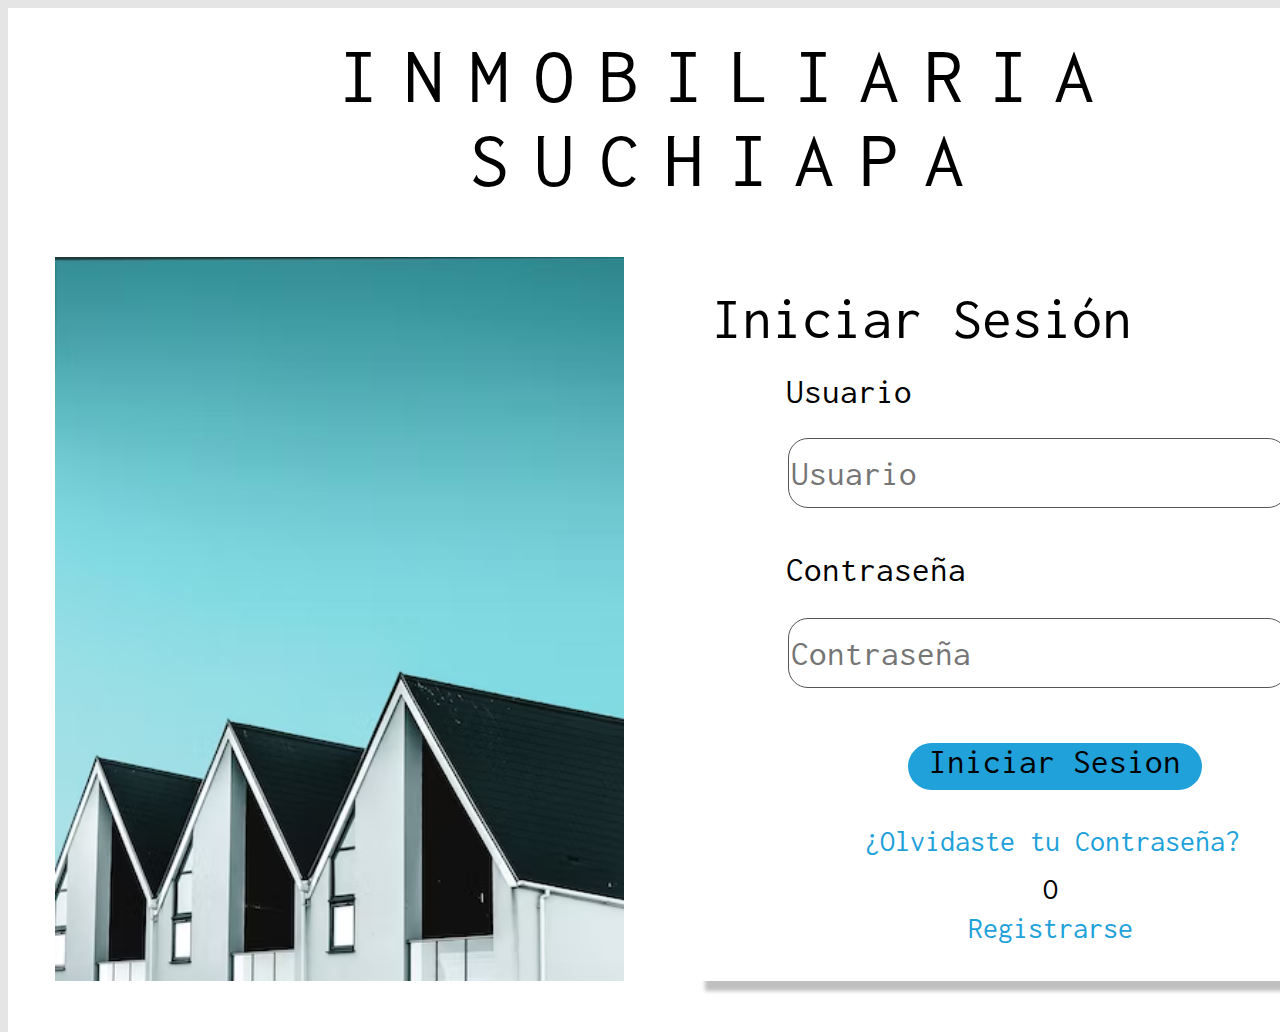
<file: index.html>
<html lang="en">
  <head>
    <meta charset="utf-8" />
    <link rel="shortcut icon" type="image/x-icon" href="/src/img/favicon.svg">
    <title>LOGIN</title>
    <meta name="description" content="Figma htmlGenerator" />
    <meta name="author" content="htmlGenerator" />
    <link
      href="https://fonts.googleapis.com/css?family=Inconsolata&display=swap"
      rel="stylesheet"/>

    <link rel="stylesheet" href="./src/css/stylesIndex.css" />
  </head>
  <body>
    <div class="e1_2">
      <span class="e1_5">INMOBILIARIA  SUCHIAPA</span>
      <div class="e1_7"></div>
      <div class="e1_8"></div>
      <span class="e1_10">Iniciar Sesión</span>
      <span class="e1_11">Usuario</span>
      <span class="e1_17">Contraseña</span>
      <div class="e1_14"></div>
      <div class="e1_21"></div>
      <input type="user" placeholder="Usuario" id="user1" name="user1" value="" class="e1_16">
      <input type="password" placeholder="Contraseña" id="passwd1" name="passwd1" value="" class="e1_19">
      <div class="e1_22"></div>
      <span class="e1_24"><a href="./src/vistas/home.html">Iniciar Sesion </a></span>   
      <span class="e1_25"><a href="./src/vistas/recuperaContra.html">¿Olvidaste tu Contraseña?</a></span> 
      <span class="e1_26"><a href="./src/vistas/registrarse.html">Registrarse</a></span><span class="e1_27">O</span>
        <!--
             <button id="boton" onclick="login()" >Inciar Sesion</button> 
             no me funciono el js y lo deje icompleto despues de varios intentos
        -->
    </div>
  </body>
  <script src="/src/js/login.js"> 
    
   </script>
</html>
</file>
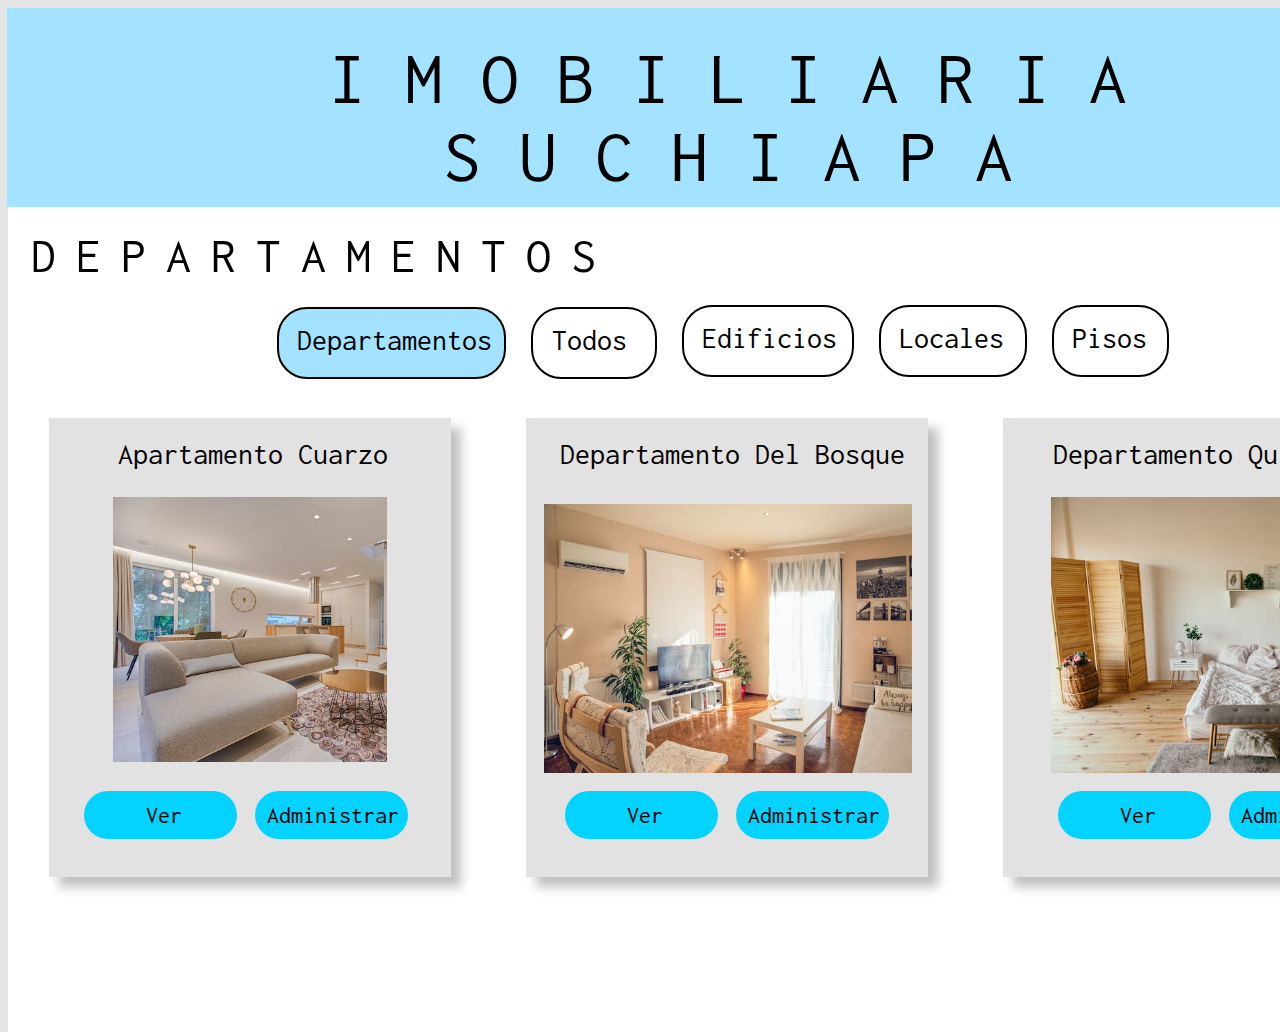
<file: src/vistas/departamento.html>
<html lang="en">
  <head>
    <meta charset="utf-8" />

    <title>Departamentos</title>
    <meta name="description" content="Figma htmlGenerator" />
    <link rel="shortcut icon" type="image/x-icon" href="/src/img/favicon.svg">
    <meta name="author" content="htmlGenerator" />
    <link
      href="https://fonts.googleapis.com/css?family=Inconsolata&display=swap"
      rel="stylesheet"
    />

    <link rel="stylesheet" href="/src/css/depa.css  " />
  </head>

  <body>
    <div class="e6_80">
      <div class="e6_81"></div>
      <span class="e6_82"> I M O B I L I A R I A S U C H I A P A</span
      ><span class="e6_83">DEPARTAMENTOS</span>
      <div class="e6_84"></div>
      <a href="/src/vistas/edificos.html" class="e6_85">Edificios</a>
      <div class="e6_86"></div>
      <span class="e6_87">Departamentos</span>
      <div class="e6_88"></div>
      <a href="/src/vistas/locales.html" class="e6_89">Locales</a>
      <div class="e6_90"></div>
      <a href="/src/vistas/pisos.html" class="e6_91">Pisos</a>
      <div class="e6_92"></div>
      <a href="/src/vistas/home.html" class="e6_93">Todos</a>
      <div class="e6_94"></div>
      <div class="e6_95"></div>
      <div class="e6_96"></div>
      <span class="e6_97">Apartamento Cuarzo</span
      ><span class="e6_98">Departamento Quintero</span
      ><span class="e6_99">Departamento Del Bosque</span>
      <div class="e6_100"></div>
      <div class="e6_101"></div>
      <span class="e6_102">Administrar</span><span class="e6_103">Ver</span>
      <div class="e6_104"></div>
      <div class="e6_105"></div>
      <span class="e6_106">Administrar</span><span class="e6_107">Ver</span>
      <div class="e6_108"></div>
      <div class="e6_109"></div>
      <span class="e6_110">Administrar</span><span class="e6_111">Ver</span>
      <div class="e6_116"></div>
      <div class="e6_118"></div>
      <div class="e6_122"></div>
    </div>
  </body>
</html>
</file>
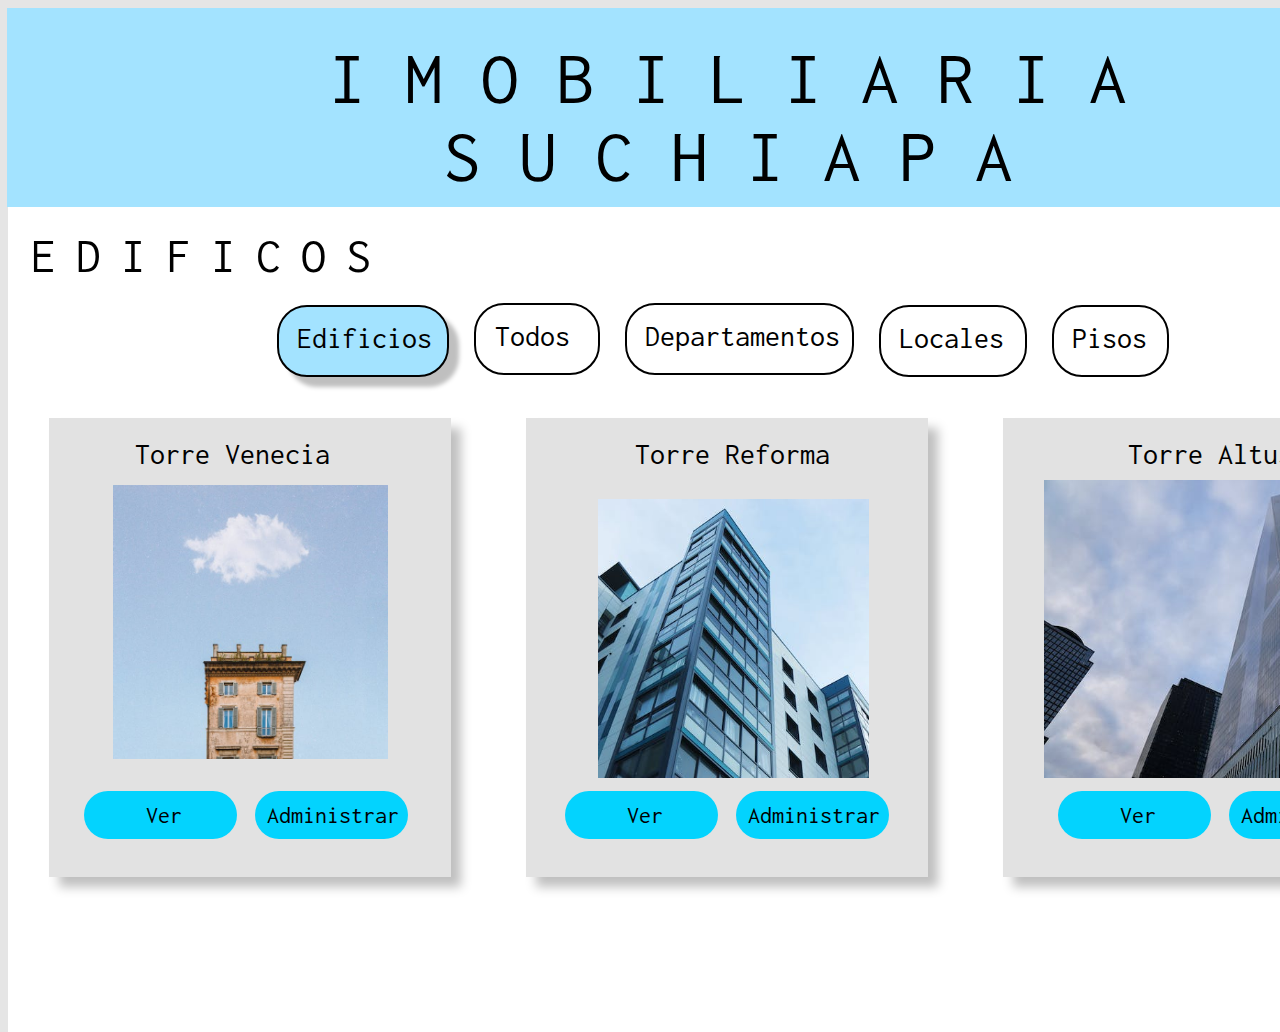
<file: src/vistas/edificos.html>
<html lang="en">
  <head>
    <meta charset="utf-8" />

    <title>Edificos</title>
    <meta name="description" content="Figma htmlGenerator" />
    <link rel="shortcut icon" type="image/x-icon" href="/src/img/favicon.svg">
    <meta name="author" content="htmlGenerator" />
    <link
      href="https://fonts.googleapis.com/css?family=Inconsolata&display=swap"
      rel="stylesheet"
    />

    <link rel="stylesheet" href="/src/css/edificios.css" />

   
  </head>

  <body>
    <div class="e6_38">
      <div class="e6_39"></div>
      <span class="e6_40"> I M O B I L I A R I A S U C H I A P A</span
      ><span class="e6_42">EDIFICOS</span>
      <div class="e6_43"></div>
      <span class="e6_44">Edificios</span>
      <div class="e6_45"></div>
      <a href="/src/vistas/departamento.html" class="e6_46">Departamentos</a>
      <div class="e6_47"></div>
      <a href="/src/vistas/locales.html" class="e6_48">Locales</a>
      <div class="e6_49"></div>
      <a href="/src/vistas/pisos.html" class="e6_50">Pisos</a>
      <div class="e6_51"></div>
      <a href="/src/vistas/home.html" class="e6_52">Todos</a>
      <div class="e6_53"></div>
      <div class="e6_54"></div>
      <div class="e6_55"></div>
      <span class="e6_57">Torre Venecia</span
      ><span class="e6_58">Torre Altus</span
      ><span class="e6_59">Torre Reforma</span>
      <div class="e6_60"></div>
      <div class="e6_61"></div>
      <span class="e6_62">Administrar</span><span class="e6_63">Ver</span>
      <div class="e6_64"></div>
      <div class="e6_65"></div>
      <span class="e6_66">Administrar</span><span class="e6_67">Ver</span>
      <div class="e6_68"></div>
      <div class="e6_69"></div>
      <span class="e6_70">Administrar</span><span class="e6_71">Ver</span>
      <div class="e6_75"></div>
      <div class="e6_77"></div>
      <div class="e6_79"></div>
    </div>
  </body>
</html>
</file>
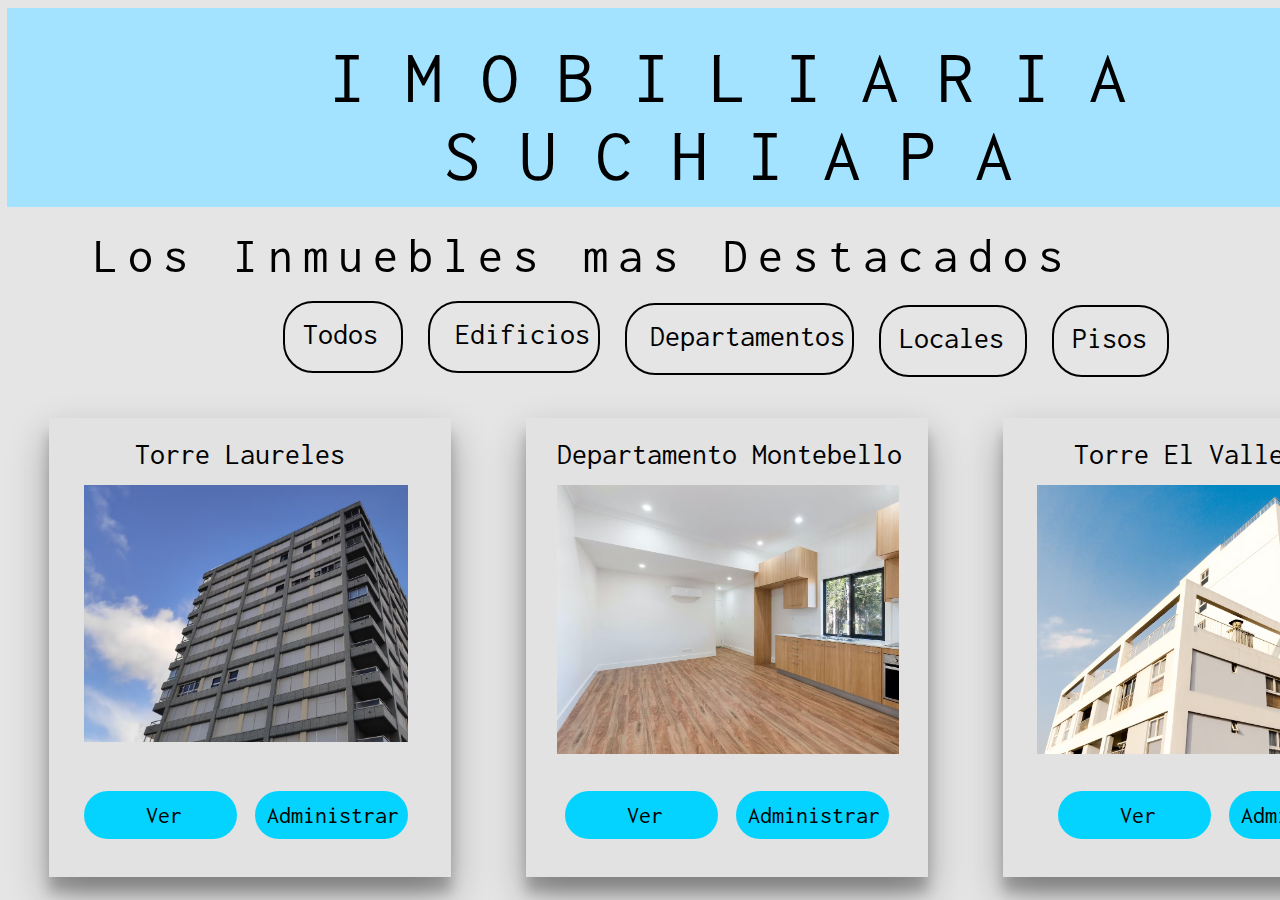
<file: src/vistas/home.html>
<html lang="en">
  <head>
    <meta charset="utf-8" />

    <title>Home</title>
    <meta name="description" content="Figma htmlGenerator" />
    <meta name="author" content="htmlGenerator" />
    <link rel="shortcut icon" type="image/x-icon" href="/src/img/favicon.svg">
    <link
      href="https://fonts.googleapis.com/css?family=Inconsolata&display=swap"
      rel="stylesheet"
    />

    <link rel="stylesheet" href="/src/css/styles.css" />
  </head>

  <body>
    <div class="e2_20">
      <div class="e14_23"></div>
      <span class="e11_20"> I M O B I L I A R I A S U C H I A P A</span>
      <div class="e15_26"><a href="/index.html">Cerrar Sesion</a></div>
      <span class="e15_28">Los Inmuebles mas Destacados</span>
      <div class="e15_30"></div>
      <a href="/src/vistas/edificos.html" class="e15_31">Edificios</a>
      <div class="e16_45"></div>
      <a href="/src/vistas/departamento.html" class="e16_46">Departamentos</a>
      <div class="e15_36"></div>
      <a href="/src/vistas/locales.html" class="e15_37">Locales</a>
      <div class="e15_38"></div>
      <a href="/src/vistas/pisos.html" class="e15_39">Pisos</a>
      <div class="e15_34"></div>
      <span class="e15_35">Todos</span>
      <div class="e16_40"></div>
      <div class="e16_43"></div>
      <div class="e16_44"></div>
      <div class="e17_48"></div>
      <span class="e17_49">Torre Laureles</span
      ><span class="e17_71">Torre El Valle #6</span
      ><span class="e17_68">Departamento Montebello</span>
      <div class="e17_52"></div>
      <div class="e17_53"></div>
      <span class="e17_54">Administrar</span><span class="e17_55">Ver</span>
      <div class="e17_56"></div>
      <div class="e17_57"></div>
      <span class="e17_58">Administrar</span><span class="e17_59">Ver</span>
      <div class="e17_60"></div>
      <div class="e17_61"></div>
      <span class="e17_62">Administrar</span><span class="e17_63">Ver</span>
      <div class="e17_67"></div>
      <div class="e17_70"></div>
    </div>
  </body>
</html>
</file>
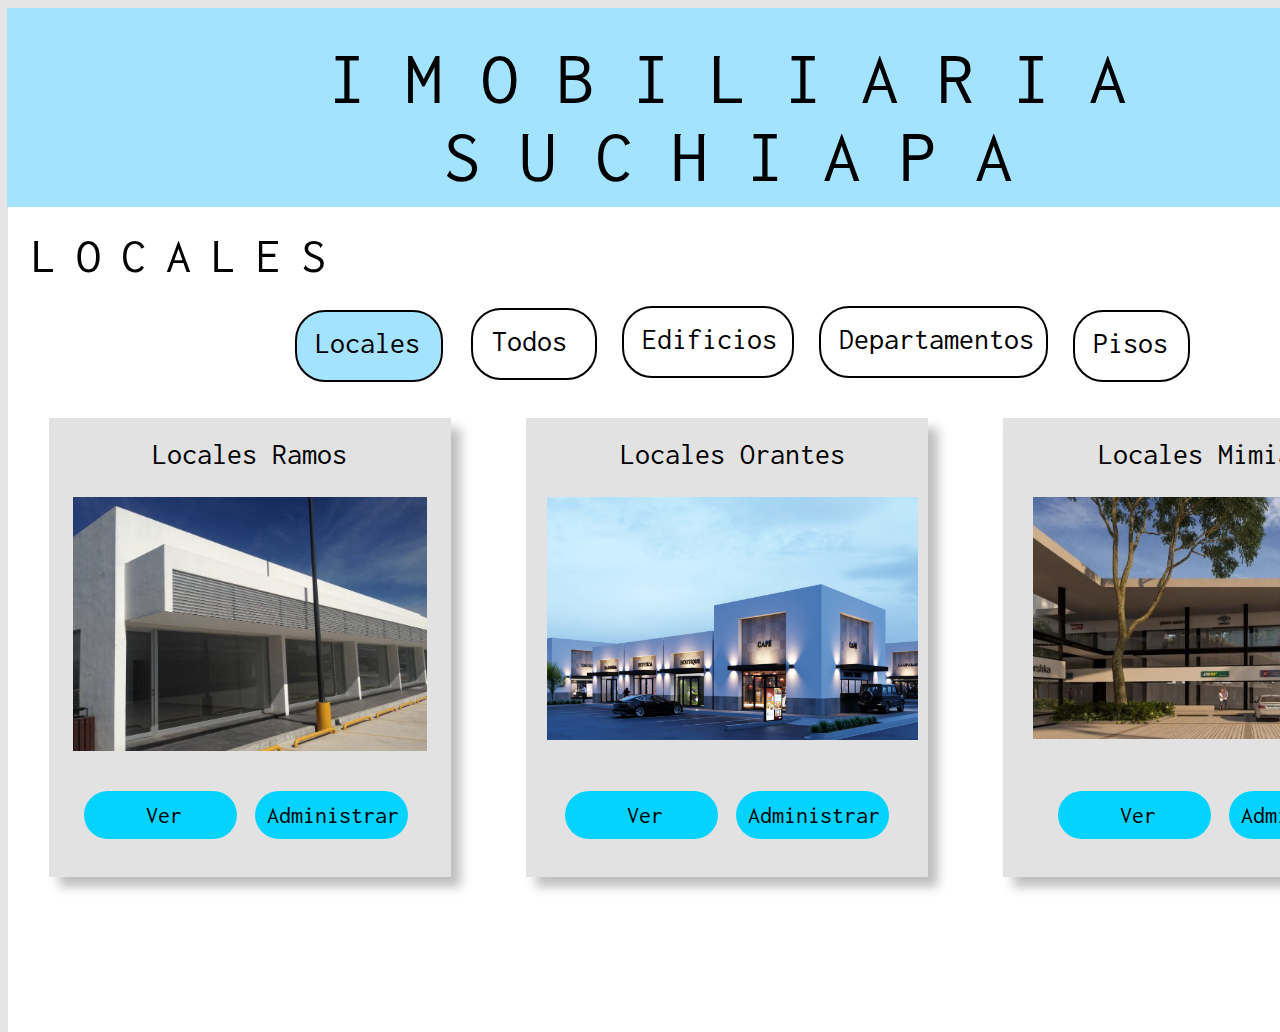
<file: src/vistas/locales.html>
<html lang="en">
  <head>
    <meta charset="utf-8" />

    <title>Locales</title>
    <link rel="shortcut icon" type="image/x-icon" href="/src/img/favicon.svg">
    <meta name="description" content="Figma htmlGenerator" />
    <meta name="author" content="htmlGenerator" />
    <link
      href="https://fonts.googleapis.com/css?family=Inconsolata&display=swap"
      rel="stylesheet"
    />

    <link rel="stylesheet" href="/src/css/local.css " />
  </head>

  <body>
    <div class="e6_123">
      <div class="e6_124"></div>
      <span class="e6_125"> I M O B I L I A R I A S U C H I A P A</span
      ><span class="e6_126">LOCALES</span>
      <div class="e6_127"></div>
      <a href="/src/vistas/edificos.html" class="e6_128">Edificios</a>
      <div class="e6_129"></div>
      <a href="/src/vistas/departamento.html" class="e6_130">Departamentos</a>
      <div class="e6_131"></div>
      <span class="e6_132">Locales</span>
      <div class="e6_133"></div>
      <a href="/src/vistas/pisos.html" class="e6_134">Pisos</a>
      <div class="e6_135"></div>
      <a href="/src/vistas/home.html" class="e6_136">Todos</a>
      <div class="e6_137"></div>
      <div class="e6_138"></div>
      <div class="e6_139"></div>
      <span class="e6_140">Locales Ramos</span
      ><span class="e6_141">Locales Mimiaga</span
      ><span class="e6_142">Locales Orantes</span>
      <div class="e6_143"></div>
      <div class="e6_144"></div>
      <span class="e6_145">Administrar</span><span class="e6_146">Ver</span>
      <div class="e6_147"></div>
      <div class="e6_148"></div>
      <span class="e6_149">Administrar</span><span class="e6_150">Ver</span>
      <div class="e6_151"></div>
      <div class="e6_152"></div>
      <span class="e6_153">Administrar</span><span class="e6_154">Ver</span>
      <div class="e6_159"></div>
      <div class="e6_161"></div>
      <div class="e6_163"></div>
    </div>
  </body>
</html>
</file>
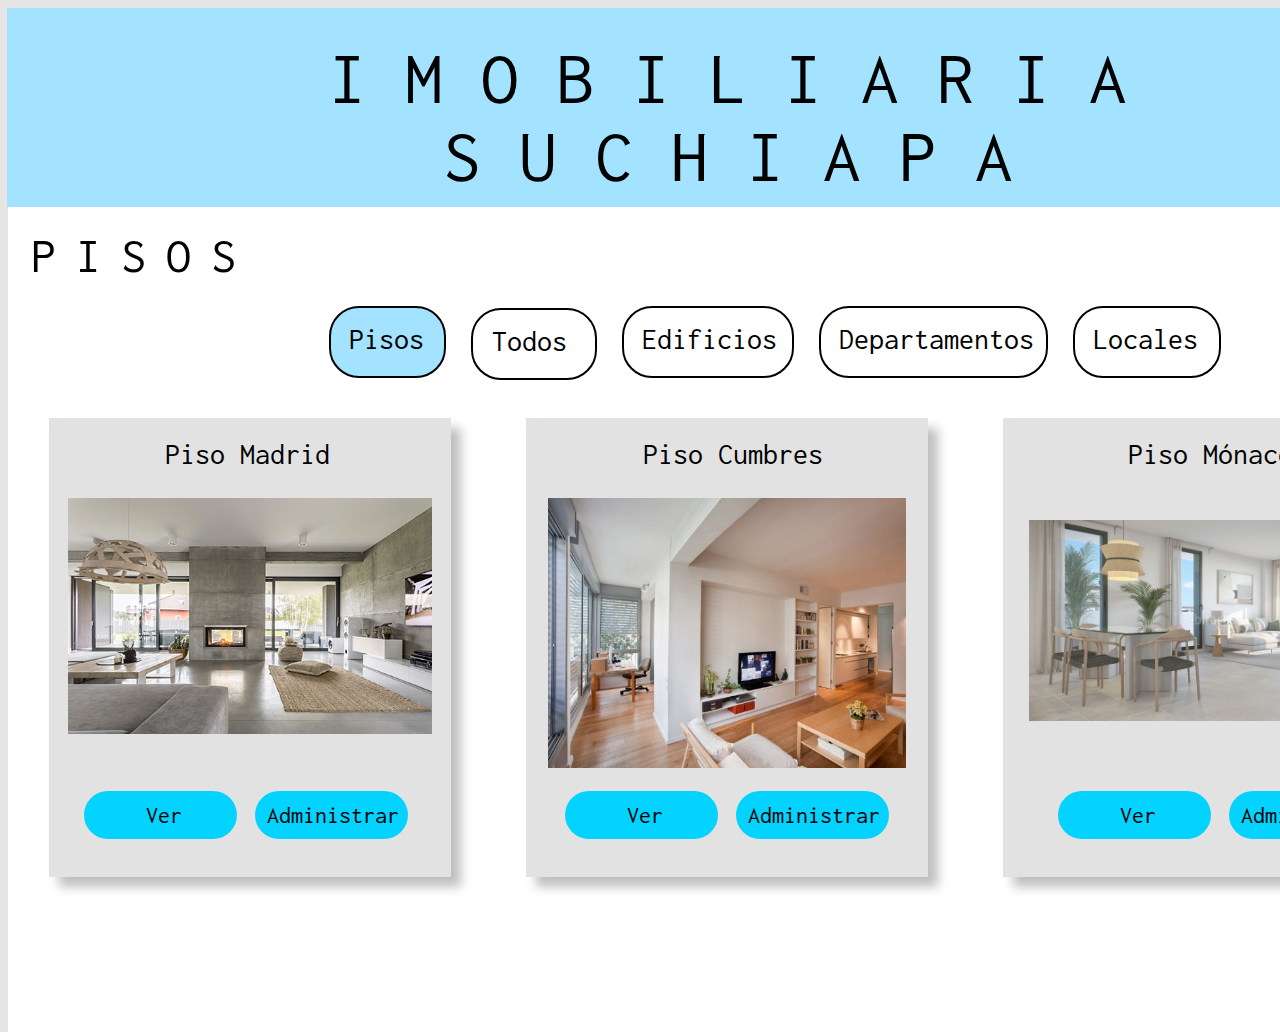
<file: src/vistas/pisos.html>
<html lang="en">
  <head>
    <meta charset="utf-8" />

    <title>Pisos</title>
    <link rel="shortcut icon" type="image/x-icon" href="/src/img/favicon.svg">
    <meta name="description" content="Figma htmlGenerator" />
    <meta name="author" content="htmlGenerator" />
    <link
      href="https://fonts.googleapis.com/css?family=Inconsolata&display=swap"
      rel="stylesheet"
    />

    <link rel="stylesheet" href="/src/css/pisos.css" />
  </head>

  <body>
    <div class="e6_164">
      <div class="e6_165"></div>
      <span class="e6_166"> I M O B I L I A R I A S U C H I A P A</span
      ><span class="e6_167">PISOS</span>
      <div class="e6_168"></div>
      <a href="/src/vistas/edificos.html" class="e6_169">Edificios</a>
      <div class="e6_170"></div>
      <a href="/src/vistas/departamento.html" class="e6_171">Departamentos</a>
      <div class="e6_172"></div>
      <a href="/src/vistas/locales.html" class="e6_173">Locales</a>
      <div class="e6_174"></div>
      <span class="e6_175">Pisos</span>
      <div class="e6_176"></div>
      <a href="/src/vistas/home.html" class="e6_177">Todos</a>
      <div class="e6_178"></div>
      <div class="e6_179"></div>
      <div class="e6_180"></div>
      <span class="e6_181">Piso Madrid</span
      ><span class="e6_182">Piso Mónaco</span
      ><span class="e6_183">Piso Cumbres  </span>
      <div class="e6_184"></div>
      <div class="e6_185"></div>
      <span class="e6_186">Administrar</span><span class="e6_187">Ver</span>
      <div class="e6_188"></div>
      <div class="e6_189"></div>
      <span class="e6_190">Administrar</span><span class="e6_191">Ver</span>
      <div class="e6_192"></div>
      <div class="e6_193"></div>
      <span class="e6_194">Administrar</span><span class="e6_195">Ver</span>
      <div class="e6_200"></div>
      <div class="e6_202"></div>
      <div class="e6_204"></div>
    </div>
  </body>
</html>
</file>
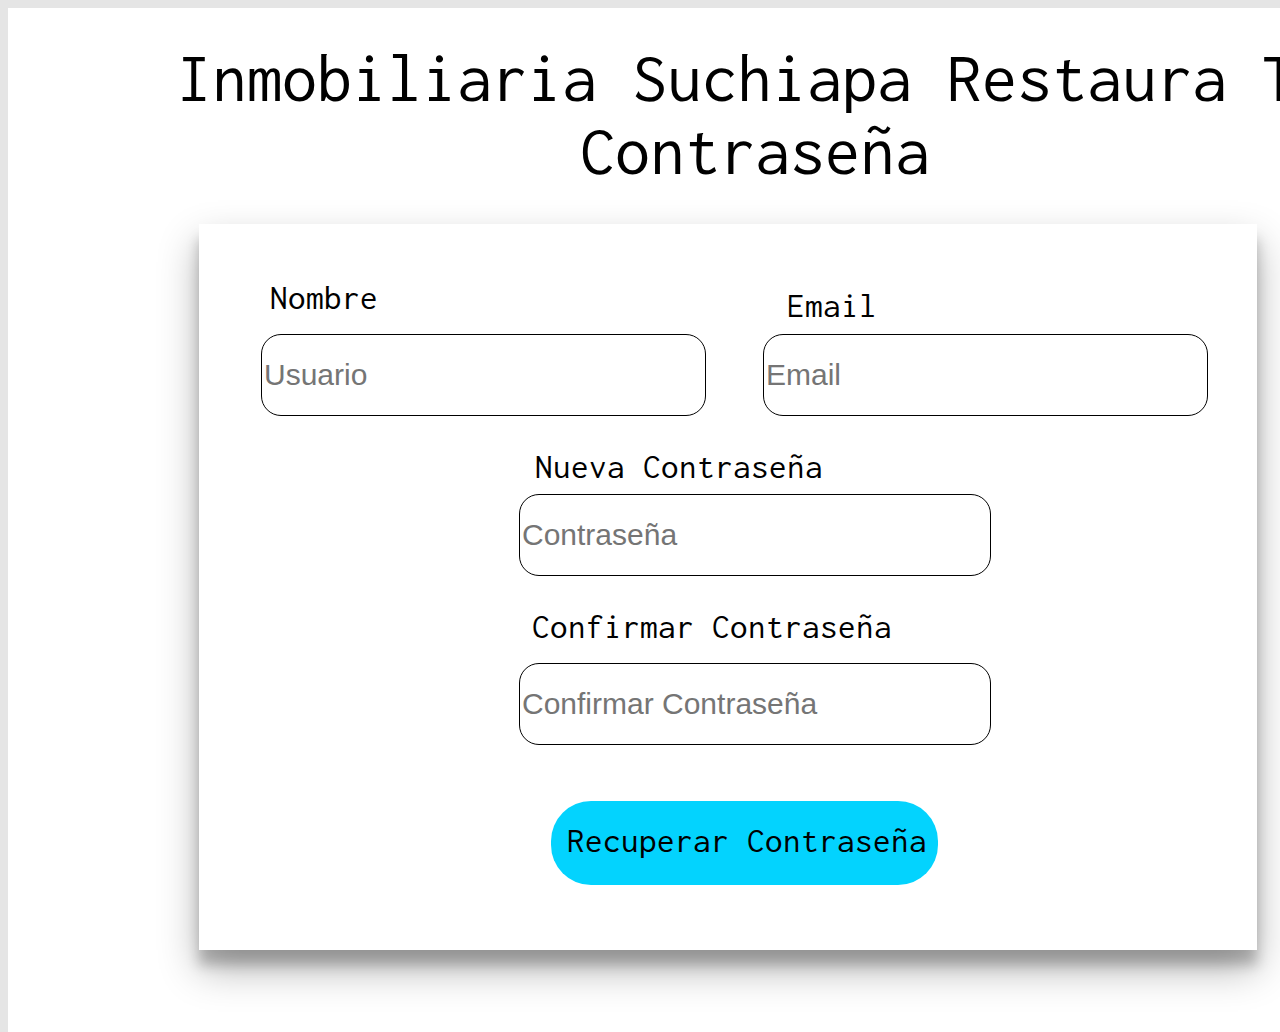
<file: src/vistas/recuperaContra.html>
<html lang="en">
  <head>
    <meta charset="utf-8" />

    <title>Recupera tu Contrasenia</title>
    <meta name="description" content="Figma htmlGenerator" />
    <meta name="author" content="htmlGenerator" />
    <link rel="shortcut icon" type="image/x-icon" href="/src/img/favicon.svg">
    <link
      href="https://fonts.googleapis.com/css?family=Inconsolata&display=swap"
      rel="stylesheet"
    />

    <link rel="stylesheet" href="/src/css/rContra.css" />
  </head>

  <body>
    <div class="e8_3">
      <span class="e8_4">Inmobiliaria Suchiapa Restaura Tu Contraseña</span>
      <div class="e8_5"></div>
      <span class="e8_6">Nombre</span>
      <input type="user" placeholder="Usuario" class="e8_8">
      <span class="e8_7">Email</span>
      <input type="email" placeholder="Email" class="e8_9">
      <span class="e8_11">Nueva Contraseña </span>
      <input type="password" placeholder="Contraseña" class="e8_12">
      <span class="e8_14">Confirmar Contraseña</span>
      <input type="password" placeholder="Confirmar Contraseña" class="e8_15">
     
      
      <div class="e8_18"></div>
      <span class="e8_19"><a href="/index.html">Recuperar Contraseña</a></span>
    </div>
  </body>
</html>
</file>
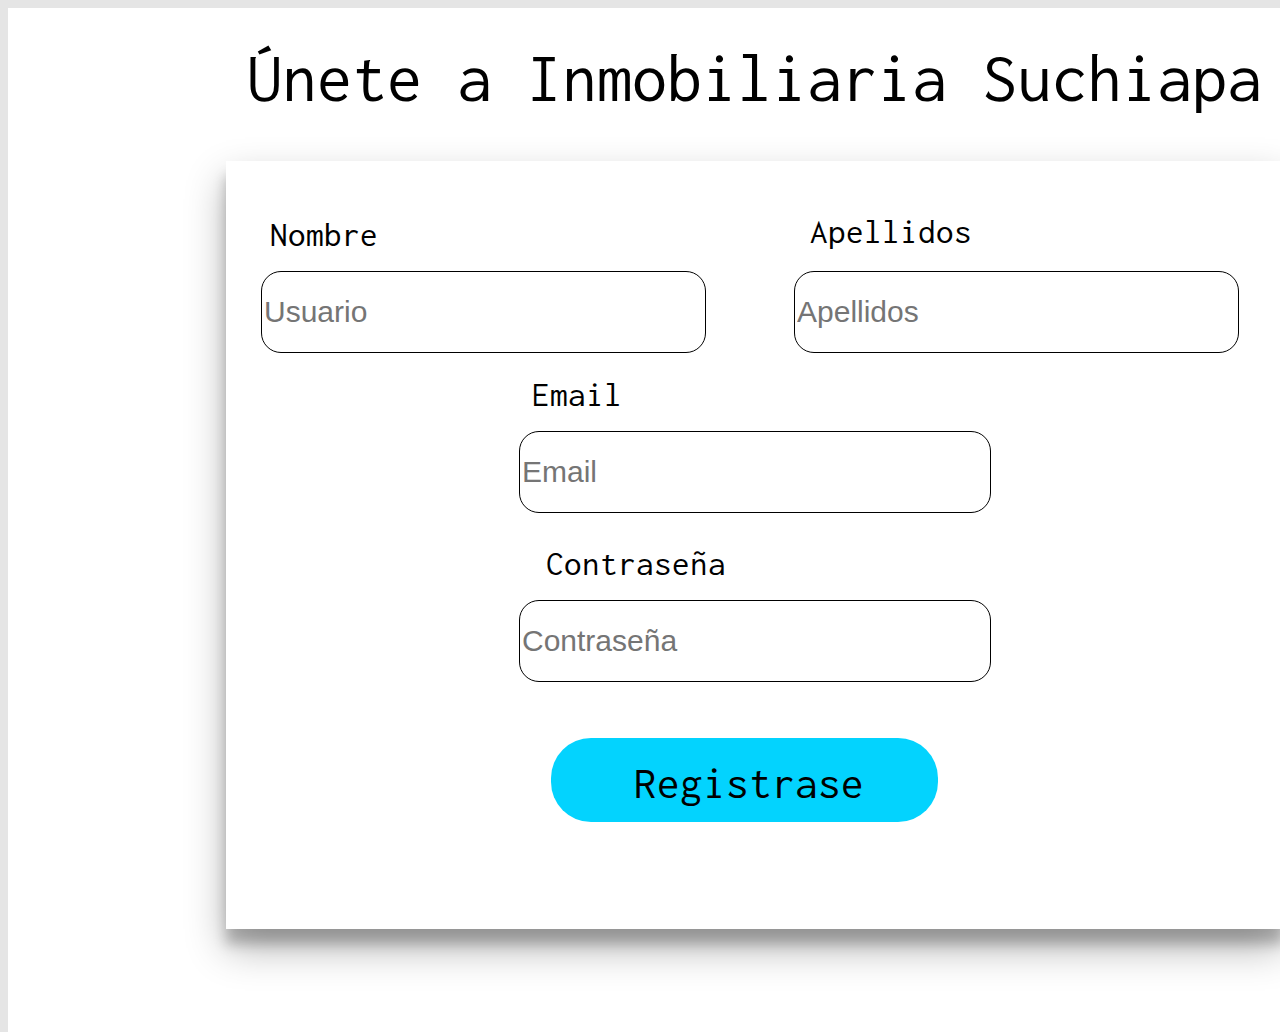
<file: src/vistas/registrarse.html>
<html lang="en">
  <head>
    <meta charset="utf-8" />

    <title>Registrase</title>
    <meta name="description" content="Figma htmlGenerator" />
    <meta name="author" content="htmlGenerator" />
    <link rel="shortcut icon" type="image/x-icon" href="/src/img/favicon.svg">
    <link
      href="https://fonts.googleapis.com/css?family=Inconsolata&display=swap"
      rel="stylesheet"
    />

    <link rel="stylesheet" href="/src/css/registrase.css" />
  </head>

  <body>
    <div class="e2_21">
      <span class="e2_24">Únete a Inmobiliaria Suchiapa</span>
      <div class="e2_25"></div>
      <span class="e2_28">Nombre</span>
      <input type="user" placeholder="Usuario" class="e2_30">
      <span class="e2_29">Apellidos</span>
     <input type="user" placeholder="Apellidos" class="e2_31">
      
     
      <span class="e2_34">Email</span>
      <input type="email" placeholder="Email" class="e2_35">
      <span class="e2_37">Contraseña</span>
      <input type="password" placeholder="Contraseña"class="e2_38">
     
      <div class="e2_40"></div>
      <span class="e2_41"><a href="/index.html">Registrase</a></span>
    </div>
  </body>
</html>
</file>
<file: src/css/stylesIndex.css>
body{
/*	display: flex;
	align-items: center;
	justify-content: center;
	*/
    background: #e5e5e5;
	
     
}
.e1_2 { 
	background-color:rgba(255, 255, 255, 1);
	width:1440px;
	height:1024px;
	position:absolute;
}
.e1_5 { 
	color:rgba(0, 0, 0, 1);
	width:967px;
	height:189px;
	position:absolute;
	left:237px;
	top:25px;
	font-family:Inconsolata;
	text-align:center;
	font-size:80px;
	letter-spacing:0;
	letter-spacing: 25px;
	
}
.e1_7 { 
	box-shadow:10px 10px 4px rgba(0, 0, 0, 0.25);
	background-color:rgba(255, 255, 255, 1);
	width:711px;
	height:715px;
	position:absolute;
	left:687px;
	top:258px;
}
.e1_8 { 
	width:569px;
	height:724px;
	position:absolute;
	left:47px;
	top:249px;
	background-image:url(/src/img/image_1.png);
	background-repeat:no-repeat;
	background-size:cover;
}
.e1_10 { 
	color:rgba(0, 0, 0, 1);
	width:443px;
	height:79px;
	position:absolute;
	left:704px;
	top:278px;
	font-family:Inconsolata;
	text-align:left;
	font-size:60px;
	letter-spacing:0;
}
.e1_11 { 
	color:rgba(0, 0, 0, 1);
	width:158px;
	height:55px;
	position:absolute;
	left:778px;
	top:365px;
	font-family:Inconsolata;
	text-align:left;
	font-size:35px;
	letter-spacing:0;
}
.e1_17 { 
	color:rgba(0, 0, 0, 1);
	width:241px;
	height:55px;
	position:absolute;
	left:778px;
	top:543px;
	font-family:Inconsolata;
	text-align:left;
	font-size:35px;
	letter-spacing:0;
}
.e1_14 { 
	background-color:rgba(255, 255, 255, 1);
	width:505px;
	height:93px;
	position:absolute;
	left:768px;
	top:611px;
	border-radius:20px;
}

.e1_21 { 
	background-color:rgba(255, 255, 255, 1);
	width:505px;
	height:93px;
	position:absolute;
	left:768px;
	top:420px;
	border-radius:20px;
}

.e1_16 { 
	color:rgba(89.24999848008156, 84.41562429070473, 84.41562429070473, 1);
	width:500px;
	height:70px;
	position:absolute;
	left:780px;
	top:430px;
	font-family:Inconsolata;
	text-align:left;
	font-size:35px;
	letter-spacing:0;
	border-top-left-radius:20px;
	border-top-right-radius:20px;
	border-bottom-left-radius:20px;
	border-bottom-right-radius:20px;
	border: solid 1px;
}
.e1_19 { 
	color:rgba(89.24999848008156, 84.41562429070473, 84.41562429070473, 1);
	width:500px;
	height:70px;
	position:absolute;
	left:780px;
	top:610px;
	font-family:Inconsolata;
	text-align:left;
	font-size:35px;
	letter-spacing:0;
	border-top-left-radius:20px;
	border-top-right-radius:20px;
	border-bottom-left-radius:20px;
	border-bottom-right-radius:20px;
	border: solid 1px;
}
.e1_22 { 
	
	width:361px;
	height:69px;
	position:absolute;
	left:862px;
	top:720px;
	border-radius:30px;
}
.e1_24 { 
	background-color: rgba(32.00000189244747, 161.0000056028366, 217.0000022649765, 1);
	color:rgba(0, 0, 0, 1);
	width:294px;
	height:47px;
	position:absolute;
	left:900px;
	top:735px;
	font-family:Inconsolata;
	text-align:center;
	font-size:35px;
	letter-spacing:0;
	border-radius: 25px;
}
a{
	outline: none;
  	text-decoration: none;
 	color:rgba(0, 0, 0, 1);
  	font-family:Inconsolata;
}
.e1_25 { 
	color:rgba(32.00000189244747, 161.0000056028366, 217.0000022649765, 1);
	width:403px;
	height:48px;
	position:absolute;
	left:857px;
	top:817px;
	font-family:Inconsolata;
	text-align:left;
	font-size:30px;
	letter-spacing:0;
}
.e1_25 a{
	color:rgba(32.00000189244747, 161.0000056028366, 217.0000022649765, 1);
}
.e1_26 { 
	color:rgba(32.00000189244747, 161.0000056028366, 217.0000022649765, 1);
	width:403px;
	height:48px;
	position:absolute;
	left:841px;
	top:904px;
	font-family:Inconsolata;
	text-align:center;
	font-size:30px;
	letter-spacing:0;
}
.e1_26 a{
	color:rgba(32.00000189244747, 161.0000056028366, 217.0000022649765, 1);
}
.e1_27 { 
	color:rgba(0, 0, 0, 1);
	width:403px;
	height:48px;
	position:absolute;
	left:841px;
	top:865px;
	font-family:Inconsolata;
	text-align:center;
	font-size:30px;
	letter-spacing:0;
}

button{
	position: relative;
	top: 720px;
	width: 200px;
	height: 60px;
	left: 650px;
	font-size: 30px;
	border-radius: 20px;
	background-color: rgb(37, 210, 223);
}
</file>
<file: src/css/depa.css>
body {background: #E5E5E5; }
.e6_80 { 
	background-color:rgba(255, 255, 255, 1);
	width:1440px;
	height:1024px;
	position:absolute;
}
.e6_81 { 
	background-color:rgba(163.00000548362732, 227.00000166893005, 255, 1);
	width:1441px;
	height:199px;
	position:absolute;
	left:-1px;
	top:0px;
}
.e6_82 { 
	color:rgba(0, 0, 0, 1);
	width:843px;
	height:146px;
	position:absolute;
	left:298px;
	top:31px;
	font-family:Inconsolata;
	text-align:center;
	font-size: 75px;
}
.e6_83 { 
	color:rgba(0, 0, 0, 1);
	width:431px;
	height:72px;
	position:absolute;
	left:23px;
	top:221px;
	font-family:Inconsolata;
	text-align:left;
	font-size:50px;
	letter-spacing: 20px;

}
.e6_84 { 
	background-color:rgba(163.00000548362732, 227.00000166893005, 255, 0);
	width:168px;
	height:68px;
	position:absolute;
	left:674px;
	top:297px;
	border-top-left-radius:30px;
	border-top-right-radius:30px;
	border-bottom-left-radius:30px;
	border-bottom-right-radius:30px;
	border: 2px solid;
}

.e6_85 { 
	color:rgba(0, 0, 0, 1);
	width:148px;
	height:37px;
	position:absolute;
	left:694px;
	top:314px;
	font-family:Inconsolata;
	text-align:left;
	font-size:30px;
	letter-spacing:0;
	text-decoration: none;
}
.e6_86 { 
	background-color:rgba(163.00000548362732, 227.00000166893005, 255, 1);
	width:225px;
	height:68px;
	position:absolute;
	left:269px;
	top:299px;
	border-top-left-radius:30px;
	border-top-right-radius:30px;
	border-bottom-left-radius:30px;
	border-bottom-right-radius:30px;
	border: 2px solid;
}

.e6_87 { 
	color:rgba(0, 0, 0, 1);
	width:205px;
	height:37px;
	position:absolute;
	left:289px;
	top:316px;
	font-family:Inconsolata;
	text-align:left;
	font-size:30px;
	letter-spacing:0;
}
.e6_88 { 
	background-color:rgba(217.0000022649765, 217.0000022649765, 217.0000022649765, 0);
	width:144px;
	height:68px;
	position:absolute;
	left:871px;
	top:297px;
	border-top-left-radius:30px;
	border-top-right-radius:30px;
	border-bottom-left-radius:30px;
	border-bottom-right-radius:30px;
	border: 2px solid;
}

.e6_89 { 
	color:rgba(0, 0, 0, 1);
	width:148px;
	height:37px;
	position:absolute;
	left:891px;
	top:314px;
	font-family:Inconsolata;
	text-align:left;
	font-size:30px;
	letter-spacing:0;
	text-decoration: none;
}
.e6_90 { 
	background-color:rgba(217.0000022649765, 217.0000022649765, 217.0000022649765, 0);
	width:113px;
	height:68px;
	position:absolute;
	left:1044px;
	top:297px;
	border-top-left-radius:30px;
	border-top-right-radius:30px;
	border-bottom-left-radius:30px;
	border-bottom-right-radius:30px;
	border: 2px solid;
}

.e6_91 { 
	color:rgba(0, 0, 0, 1);
	width:148px;
	height:37px;
	position:absolute;
	left:1064px;
	top:314px;
	font-family:Inconsolata;
	text-align:left;
	font-size:30px;
	letter-spacing:0;
	text-decoration: none;
}
.e6_92 { 
	background-color:rgba(217.0000022649765, 217.0000022649765, 217.0000022649765, 0);
	width:122px;
	height:68px;
	position:absolute;
	left:523px;
	top:299px;
	border-top-left-radius:30px;
	border-top-right-radius:30px;
	border-bottom-left-radius:30px;
	border-bottom-right-radius:30px;
	border: 2px solid;
}

.e6_93 { 
	color:rgba(0, 0, 0, 1);
	width:77px;
	height:37px;
	position:absolute;
	left:544px;
	top:316px;
	font-family:Inconsolata;
	text-align:left;
	font-size:30px;
	letter-spacing:0;
	text-decoration: none;
}
.e6_94 { 
	box-shadow:10px 10px 10px rgba(0, 0, 0, 0.25);
	background-color:rgba(226.0000017285347, 226.0000017285347, 226.0000017285347, 1);
	width:402px;
	height:459px;
	position:absolute;
	left:41px;
	top:410px;
}
.e6_95 { 
	box-shadow:10px 10px 10px rgba(0, 0, 0, 0.25);
	background-color:rgba(226.0000017285347, 226.0000017285347, 226.0000017285347, 1);
	width:402px;
	height:459px;
	position:absolute;
	left:518px;
	top:410px;
}
.e6_96 { 
	box-shadow:10px 10px 10px rgba(0, 0, 0, 0.25);
	background-color:rgba(226.0000017285347, 226.0000017285347, 226.0000017285347, 1);
	width:402px;
	height:459px;
	position:absolute;
	left:995px;
	top:410px;
}
.e6_97 { 
	color:rgba(0, 0, 0, 1);
	width:273px;
	height:37px;
	position:absolute;
	left:110px;
	top:430px;
	font-family:Inconsolata;
	text-align:left;
	font-size:30px;
	letter-spacing:0;
}
.e6_98 { 
	color:rgba(0, 0, 0, 1);
	width:331px;
	height:37px;
	position:absolute;
	left:1037px;
	top:430px;
	font-family:Inconsolata;
	text-align:center;
	font-size:30px;
	letter-spacing:0;
}
.e6_99 { 
	color:rgba(0, 0, 0, 1);
	width:351px;
	height:37px;
	position:absolute;
	left:549px;
	top:430px;
	font-family:Inconsolata;
	text-align:center;
	font-size:30px;
	letter-spacing:0;
}
.e6_100 { 
	background-color:rgba(3.000000058673322, 211.00000262260437, 254.00000005960464, 1);
	width:153px;
	height:48px;
	position:absolute;
	left:76px;
	top:783px;
	border-top-left-radius:25px;
	border-top-right-radius:25px;
	border-bottom-left-radius:25px;
	border-bottom-right-radius:25px;
}
.e6_101 { 
	background-color:rgba(3.000000058673322, 211.00000262260437, 254.00000005960464, 1);
	width:153px;
	height:48px;
	position:absolute;
	left:247px;
	top:783px;
	border-top-left-radius:25px;
	border-top-right-radius:25px;
	border-bottom-left-radius:25px;
	border-bottom-right-radius:25px;
}
.e6_102 { 
	color:rgba(0, 0, 0, 1);
	width:141px;
	height:25px;
	position:absolute;
	left:259px;
	top:794px;
	font-family:Inconsolata;
	text-align:left;
	font-size:24px;
	letter-spacing:0;
}
.e6_103 { 
	color:rgba(0, 0, 0, 1);
	width:80px;
	height:25px;
	position:absolute;
	left:116px;
	top:794px;
	font-family:Inconsolata;
	text-align:center;
	font-size:24px;
	letter-spacing:0;
}
.e6_104 { 
	background-color:rgba(3.000000058673322, 211.00000262260437, 254.00000005960464, 1);
	width:153px;
	height:48px;
	position:absolute;
	left:557px;
	top:783px;
	border-top-left-radius:25px;
	border-top-right-radius:25px;
	border-bottom-left-radius:25px;
	border-bottom-right-radius:25px;
}
.e6_105 { 
	background-color:rgba(3.000000058673322, 211.00000262260437, 254.00000005960464, 1);
	width:153px;
	height:48px;
	position:absolute;
	left:728px;
	top:783px;
	border-top-left-radius:25px;
	border-top-right-radius:25px;
	border-bottom-left-radius:25px;
	border-bottom-right-radius:25px;
}
.e6_106 { 
	color:rgba(0, 0, 0, 1);
	width:141px;
	height:25px;
	position:absolute;
	left:740px;
	top:794px;
	font-family:Inconsolata;
	text-align:left;
	font-size:24px;
	letter-spacing:0;
}
.e6_107 { 
	color:rgba(0, 0, 0, 1);
	width:80px;
	height:25px;
	position:absolute;
	left:597px;
	top:794px;
	font-family:Inconsolata;
	text-align:center;
	font-size:24px;
	letter-spacing:0;
}
.e6_108 { 
	background-color:rgba(3.000000058673322, 211.00000262260437, 254.00000005960464, 1);
	width:153px;
	height:48px;
	position:absolute;
	left:1050px;
	top:783px;
	border-top-left-radius:25px;
	border-top-right-radius:25px;
	border-bottom-left-radius:25px;
	border-bottom-right-radius:25px;
}
.e6_109 { 
	background-color:rgba(3.000000058673322, 211.00000262260437, 254.00000005960464, 1);
	width:153px;
	height:48px;
	position:absolute;
	left:1221px;
	top:783px;
	border-top-left-radius:25px;
	border-top-right-radius:25px;
	border-bottom-left-radius:25px;
	border-bottom-right-radius:25px;
}
.e6_110 { 
	color:rgba(0, 0, 0, 1);
	width:141px;
	height:25px;
	position:absolute;
	left:1233px;
	top:794px;
	font-family:Inconsolata;
	text-align:left;
	font-size:24px;
	letter-spacing:0;
}
.e6_111 { 
	color:rgba(0, 0, 0, 1);
	width:80px;
	height:25px;
	position:absolute;
	left:1090px;
	top:794px;
	font-family:Inconsolata;
	text-align:center;
	font-size:24px;
	letter-spacing:0;
}
.e6_116 { 
	width:274px;
	height:265px;
	position:absolute;
	left:105px;
	top:489px;
	background-image:url(/src/img/dp1.png);
	background-repeat:no-repeat;
	background-size:cover;
}
.e6_118 { 
	width:368px;
	height:269px;
	position:absolute;
	left:536px;
	top:496px;
	background-image:url(/src/img/dp2.png);
	background-repeat:no-repeat;
	background-size:cover;
}
.e6_122 { 
	width:319px;
	height:276px;
	position:absolute;
	left:1043px;
	top:489px;
	background-image:url(/src/img/dp3.png);
	background-repeat:no-repeat;
	background-size:cover;
}
</file>
<file: src/css/edificios.css>
body {background: #E5E5E5; }
.e6_38 { 
	background-color:rgba(255, 255, 255, 1);
	width:1440px;
	height:1024px;
	position:absolute;
	text-decoration: none;
}
.e6_39 { 
	background-color:rgba(163.00000548362732, 227.00000166893005, 255, 1);
	width:1441px;
	height:199px;
	position:absolute;
	left:-1px;
	top:0px;
}
.e6_40 { 
	color:rgba(0, 0, 0, 1);
	width:843px;
	height:146px;
	position:absolute;
	left:298px;
	top:31px;
	font-family:Inconsolata;
	text-align:center;
	font-size: 75px;
}
.e6_42 { 
	color:rgba(0, 0, 0, 1);
	width:431px;
	height:72px;
	position:absolute;
	left:23px;
	top:221px;
	font-family:Inconsolata;
	text-align:left;
	font-size:50px;
	letter-spacing: 20px;
}
.e6_43 { 
	box-shadow:10px 10px 4px rgba(0, 0, 0, 0.25);
	background-color:rgba(163.00000548362732, 227.00000166893005, 255, 1);
	width:168px;
	height:68px;
	position:absolute;
	left:269px;
	top:297px;
	border-top-left-radius:30px;
	border-top-right-radius:30px;
	border-bottom-left-radius:30px;
	border-bottom-right-radius:30px;
	border: 2px solid;
	text-decoration: none;
}

.e6_44 { 
	color:rgba(0, 0, 0, 1);
	width:148px;
	height:37px;
	position:absolute;
	left:289px;
	top:314px;
	font-family:Inconsolata;
	text-align:left;
	font-size:30px;
	letter-spacing:0;
}
.e6_45 { 
	background-color:rgba(217.0000022649765, 217.0000022649765, 217.0000022649765, 0);
	width:225px;
	height:68px;
	position:absolute;
	left:617px;
	top:295px;
	border-top-left-radius:30px;
	border-top-right-radius:30px;
	border-bottom-left-radius:30px;
	border-bottom-right-radius:30px;
	border: 2px solid;
	text-decoration: none;
}

.e6_46 { 
	color:rgba(0, 0, 0, 1);
	width:205px;
	height:37px;
	position:absolute;
	left:637px;
	top:312px;
	font-family:Inconsolata;
	text-align:left;
	font-size:30px;
	letter-spacing:0;
	text-decoration: none;
}
.e6_47 { 
	background-color:rgba(217.0000022649765, 217.0000022649765, 217.0000022649765, 0);
	width:144px;
	height:68px;
	position:absolute;
	left:871px;
	top:297px;
	border-top-left-radius:30px;
	border-top-right-radius:30px;
	border-bottom-left-radius:30px;
	border-bottom-right-radius:30px;
	border: 2px solid;
}

.e6_48 { 
	color:rgba(0, 0, 0, 1);
	width:148px;
	height:37px;
	position:absolute;
	left:891px;
	top:314px;
	font-family:Inconsolata;
	text-align:left;
	font-size:30px;
	letter-spacing:0;
	text-decoration: none;
}
.e6_49 { 
	background-color:rgba(217.0000022649765, 217.0000022649765, 217.0000022649765, 0);
	width:113px;
	height:68px;
	position:absolute;
	left:1044px;
	top:297px;
	border-top-left-radius:30px;
	border-top-right-radius:30px;
	border-bottom-left-radius:30px;
	border-bottom-right-radius:30px;
	border: 2px solid;
}

.e6_50 { 
	color:rgba(0, 0, 0, 1);
	width:148px;
	height:37px;
	position:absolute;
	left:1064px;
	top:314px;
	font-family:Inconsolata;
	text-align:left;
	font-size:30px;
	letter-spacing:0;
	text-decoration: none;
}
.e6_51 { 
	background-color:rgba(217.0000022649765, 217.0000022649765, 217.0000022649765, 0);
	width:122px;
	height:68px;
	position:absolute;
	left:466px;
	top:295px;
	border-top-left-radius:30px;
	border-top-right-radius:30px;
	border-bottom-left-radius:30px;
	border-bottom-right-radius:30px;
	border: 2px solid;
}

.e6_52 { 
	color:rgba(0, 0, 0, 1);
	width:77px;
	height:37px;
	position:absolute;
	left:487px;
	top:312px;
	font-family:Inconsolata;
	text-align:left;
	font-size:30px;
	letter-spacing:0;
	text-decoration: none;
}
.e6_53 { 
	box-shadow:10px 10px 10px rgba(0, 0, 0, 0.25);
	background-color:rgba(226.0000017285347, 226.0000017285347, 226.0000017285347, 1);
	width:402px;
	height:459px;
	position:absolute;
	left:41px;
	top:410px;
}
.e6_54 { 
	box-shadow:10px 10px 10px rgba(0, 0, 0, 0.25);
	background-color:rgba(226.0000017285347, 226.0000017285347, 226.0000017285347, 1);
	width:402px;
	height:459px;
	position:absolute;
	left:518px;
	top:410px;
}
.e6_55 { 
	box-shadow:10px 10px 10px rgba(0, 0, 0, 0.25);
	background-color:rgba(226.0000017285347, 226.0000017285347, 226.0000017285347, 1);
	width:402px;
	height:459px;
	position:absolute;
	left:995px;
	top:410px;
}
.e6_57 { 
	color:rgba(0, 0, 0, 1);
	width:230px;
	height:37px;
	position:absolute;
	left:127px;
	top:430px;
	font-family:Inconsolata;
	text-align:left;
	font-size:30px;
	letter-spacing:0;
}
.e6_58 { 
	color:rgba(0, 0, 0, 1);
	width:273px;
	height:37px;
	position:absolute;
	left:1066px;
	top:430px;
	font-family:Inconsolata;
	text-align:center;
	font-size:30px;
	letter-spacing:0;
}
.e6_59 { 
	color:rgba(0, 0, 0, 1);
	width:351px;
	height:37px;
	position:absolute;
	left:549px;
	top:430px;
	font-family:Inconsolata;
	text-align:center;
	font-size:30px;
	letter-spacing:0;
}
.e6_60 { 
	background-color:rgba(3.000000058673322, 211.00000262260437, 254.00000005960464, 1);
	width:153px;
	height:48px;
	position:absolute;
	left:76px;
	top:783px;
	border-top-left-radius:25px;
	border-top-right-radius:25px;
	border-bottom-left-radius:25px;
	border-bottom-right-radius:25px;
}
.e6_61 { 
	background-color:rgba(3.000000058673322, 211.00000262260437, 254.00000005960464, 1);
	width:153px;
	height:48px;
	position:absolute;
	left:247px;
	top:783px;
	border-top-left-radius:25px;
	border-top-right-radius:25px;
	border-bottom-left-radius:25px;
	border-bottom-right-radius:25px;
}
.e6_62 { 
	color:rgba(0, 0, 0, 1);
	width:141px;
	height:25px;
	position:absolute;
	left:259px;
	top:794px;
	font-family:Inconsolata;
	text-align:left;
	font-size:24px;
	letter-spacing:0;
}
.e6_63 { 
	color:rgba(0, 0, 0, 1);
	width:80px;
	height:25px;
	position:absolute;
	left:116px;
	top:794px;
	font-family:Inconsolata;
	text-align:center;
	font-size:24px;
	letter-spacing:0;
}
.e6_64 { 
	background-color:rgba(3.000000058673322, 211.00000262260437, 254.00000005960464, 1);
	width:153px;
	height:48px;
	position:absolute;
	left:557px;
	top:783px;
	border-top-left-radius:25px;
	border-top-right-radius:25px;
	border-bottom-left-radius:25px;
	border-bottom-right-radius:25px;
}
.e6_65 { 
	background-color:rgba(3.000000058673322, 211.00000262260437, 254.00000005960464, 1);
	width:153px;
	height:48px;
	position:absolute;
	left:728px;
	top:783px;
	border-top-left-radius:25px;
	border-top-right-radius:25px;
	border-bottom-left-radius:25px;
	border-bottom-right-radius:25px;
}
.e6_66 { 
	color:rgba(0, 0, 0, 1);
	width:141px;
	height:25px;
	position:absolute;
	left:740px;
	top:794px;
	font-family:Inconsolata;
	text-align:left;
	font-size:24px;
	letter-spacing:0;
}
.e6_67 { 
	color:rgba(0, 0, 0, 1);
	width:80px;
	height:25px;
	position:absolute;
	left:597px;
	top:794px;
	font-family:Inconsolata;
	text-align:center;
	font-size:24px;
	letter-spacing:0;
}
.e6_68 { 
	background-color:rgba(3.000000058673322, 211.00000262260437, 254.00000005960464, 1);
	width:153px;
	height:48px;
	position:absolute;
	left:1050px;
	top:783px;
	border-top-left-radius:25px;
	border-top-right-radius:25px;
	border-bottom-left-radius:25px;
	border-bottom-right-radius:25px;
}
.e6_69 { 
	background-color:rgba(3.000000058673322, 211.00000262260437, 254.00000005960464, 1);
	width:153px;
	height:48px;
	position:absolute;
	left:1221px;
	top:783px;
	border-top-left-radius:25px;
	border-top-right-radius:25px;
	border-bottom-left-radius:25px;
	border-bottom-right-radius:25px;
}
.e6_70 { 
	color:rgba(0, 0, 0, 1);
	width:141px;
	height:25px;
	position:absolute;
	left:1233px;
	top:794px;
	font-family:Inconsolata;
	text-align:left;
	font-size:24px;
	letter-spacing:0;
}
.e6_71 { 
	color:rgba(0, 0, 0, 1);
	width:80px;
	height:25px;
	position:absolute;
	left:1090px;
	top:794px;
	font-family:Inconsolata;
	text-align:center;
	font-size:24px;
	letter-spacing:0;
}
.e6_75 { 
	width:275px;
	height:274px;
	position:absolute;
	left:105px;
	top:477px;
	background-image:url(/src/img/ed1.png);
	background-repeat:no-repeat;
	background-size:cover;
}
.e6_77 { 
	width:271px;
	height:279px;
	position:absolute;
	left:590px;
	top:491px;
	background-image:url(/src/img/ed2.png);
	background-repeat:no-repeat;
	background-size:cover;
}
.e6_79 { 
	width:320px;
	height:298px;
	position:absolute;
	left:1036px;
	top:472px;
	background-image:url(/src/img/ed3.png);
	background-repeat:no-repeat;
	background-size:cover;
}
</file>
<file: src/css/styles.css>
body{
	background-color: E5E5E5;
}
/*.2_20 { 
	overflow:hidden;
}*/
.e2_20 { 
	background-color:rgba(255, 255, 255, 1);
	
	position:absolute;
}
.e14_23 { 
	background-color:rgba(163.00000548362732, 227.00000166893005, 255, 1);
	width:1441px;
	height:199px;
	position:absolute;
	left:-1px;
	top:0px;
}
.e11_20 { 
	color:rgba(0, 0, 0, 1);
	width:843px;
	height:146px;
	position:absolute;
	left:298px;
	top:30px;
	font-family:Inconsolata;
	text-align:center;
	font-size: 75px;
	
}
.e15_26 { 
	background-color: black;
	position: absolute;
	width:100px;
	height:53px;
	position:absolute;
	left:1300px;
	top:64px;
	text-decoration: none;
	text-align: center;
	border-radius: 20px;
	border: 2px solid;
}
.e15_26 a{
	text-decoration: none;
	color: rgb(255, 255, 255);
	font-size: 20px;
}
.e15_28 { 
	color:rgba(0, 0, 0, 1);
	width:1031px;
	height:72px;
	position:absolute;
	left: 85px;
	top:221px;
	font-family:Inconsolata;
	text-align:left;
	font-size:50px;
	letter-spacing: 10px;
}
.e15_30 { 
	background-color:rgba(217.0000022649765, 217.0000022649765, 217.0000022649765, 0);
	width:168px;
	height:68px;
	position:absolute;
	left:420px;
	top:293px;
	border-top-left-radius:30px;
	border-top-right-radius:30px;
	border-bottom-left-radius:30px;
	border-bottom-right-radius:30px;
	border: 2px solid;
}

.e15_31 { 
	color:rgba(0, 0, 0, 1);
	width:148px;
	height:37px;
	position:absolute;
	left:440px;
	top:310px;
	font-family:Inconsolata;
	text-align:center;
	font-size:30px;
	letter-spacing:0;
	text-decoration: none;
	
}
.e16_45 { 
	background-color:rgba(217.0000022649765, 217.0000022649765, 217.0000022649765, 0);
	width:225px;
	height:68px;
	position:absolute;
	left:617px;
	top:295px;
	border-top-left-radius:30px;
	border-top-right-radius:30px;
	border-bottom-left-radius:30px;
	border-bottom-right-radius:30px;
	border: 2px solid;
}

.e16_46 { 
	color:rgba(0, 0, 0, 1);
	width:205px;
	height:37px;
	position:absolute;
	left:637px;
	top:312px;
	font-family:Inconsolata;
	text-align:center;
	font-size:30px;
	letter-spacing:0;
	text-decoration: none;
}
.e15_36 { 
	background-color:rgba(217.0000022649765, 217.0000022649765, 217.0000022649765, 0);
	width:144px;
	height:68px;
	position:absolute;
	left:871px;
	top:297px;
	border-top-left-radius:30px;
	border-top-right-radius:30px;
	border-bottom-left-radius:30px;
	border-bottom-right-radius:30px;
	border: 2px solid;
}

.e15_37 { 
	color:rgba(0, 0, 0, 1);
	width:148px;
	height:37px;
	position:absolute;
	left:891px;
	top:314px;
	font-family:Inconsolata;
	text-align:left;
	font-size:30px;
	letter-spacing:0;
	text-decoration: none;
}
.e15_38 { 
	background-color:rgba(217.0000022649765, 217.0000022649765, 217.0000022649765, 0);
	width:113px;
	height:68px;
	position:absolute;
	left:1044px;
	top:297px;
	border-top-left-radius:30px;
	border-top-right-radius:30px;
	border-bottom-left-radius:30px;
	border-bottom-right-radius:30px;
	border: 2px solid;
}

.e15_39 { 
	color:rgba(0, 0, 0, 1);
	width:148px;
	height:37px;
	position:absolute;
	left:1064px;
	top:314px;
	font-family:Inconsolata;
	text-align:left;
	font-size:30px;
	letter-spacing:0;
	text-decoration: none;
}
.e15_34 { 
	background-color:rgba(217.0000022649765, 217.0000022649765, 217.0000022649765, 0);
	width:116px;
	height:68px;
	position:absolute;
	left:275px;
	top:293px;
	border-top-left-radius:30px;
	border-top-right-radius:30px;
	border-bottom-left-radius:30px;
	border-bottom-right-radius:30px;
	border: 2px solid;
}

.e15_35 { 
	color:rgba(0, 0, 0, 1);
	width:148px;
	height:37px;
	position:absolute;
	left:295px;
	top:310px;
	font-family:Inconsolata;
	text-align:left;
	font-size:30px;
	letter-spacing:0;
}
.e16_40 { 
	/*box-shadow:10px 10px 10px rgba(0, 0, 0, 0.25);*/
	background-color:rgba(226.0000017285347, 226.0000017285347, 226.0000017285347, 1);
	width:402px;
	height:459px;
	position:absolute;
	left:41px;
	top:410px;
	box-shadow: rgba(0, 0, 0, 0.3) 0px 19px 38px, rgba(0, 0, 0, 0.22) 0px 15px 12px;
}
.e16_43 { 
	box-shadow: rgba(0, 0, 0, 0.3) 0px 19px 38px, rgba(0, 0, 0, 0.22) 0px 15px 12px;
	background-color:rgba(226.0000017285347, 226.0000017285347, 226.0000017285347, 1);
	width:402px;
	height:459px;
	position:absolute;
	left:518px;
	top:410px;
}
.e16_44 { 
	box-shadow: rgba(0, 0, 0, 0.3) 0px 19px 38px, rgba(0, 0, 0, 0.22) 0px 15px 12px;
	background-color:rgba(226.0000017285347, 226.0000017285347, 226.0000017285347, 1);
	width:402px;
	height:459px;
	position:absolute;
	left:995px;
	top:410px;
}
.e17_48 { 
	width:324px;
	height:257px;
	position:absolute;
	left:76px;
	top:477px;
	background-image:url(/src/img/image_2.png);
	background-repeat:no-repeat;
	background-size:cover;
}
.e17_49 { 
	color:rgba(0, 0, 0, 1);
	width:230px;
	height:37px;
	position:absolute;
	left:127px;
	top:430px;
	font-family:Inconsolata;
	text-align:left;
	font-size:30px;
	letter-spacing:0;
}
.e17_71 { 
	color:rgba(0, 0, 0, 1);
	width:273px;
	height:37px;
	position:absolute;
	left:1066px;
	top:430px;
	font-family:Inconsolata;
	text-align:left;
	font-size:30px;
	letter-spacing:0;
}
.e17_68 { 
	color:rgba(0, 0, 0, 1);
	width:351px;
	height:37px;
	position:absolute;
	left:549px;
	top:430px;
	font-family:Inconsolata;
	text-align:left;
	font-size:30px;
	letter-spacing:0;
}
.e17_52 { 
	background-color:rgba(3.000000058673322, 211.00000262260437, 254.00000005960464, 1);
	width:153px;
	height:48px;
	position:absolute;
	left:76px;
	top:783px;
	border-top-left-radius:25px;
	border-top-right-radius:25px;
	border-bottom-left-radius:25px;
	border-bottom-right-radius:25px;
}
.e17_53 { 
	background-color:rgba(3.000000058673322, 211.00000262260437, 254.00000005960464, 1);
	width:153px;
	height:48px;
	position:absolute;
	left:247px;
	top:783px;
	border-top-left-radius:25px;
	border-top-right-radius:25px;
	border-bottom-left-radius:25px;
	border-bottom-right-radius:25px;
}
.e17_54 { 
	color:rgba(0, 0, 0, 1);
	width:141px;
	height:25px;
	position:absolute;
	left:259px;
	top:794px;
	font-family:Inconsolata;
	text-align:left;
	font-size:24px;
	letter-spacing:0;
}
.e17_55 { 
	color:rgba(0, 0, 0, 1);
	width:80px;
	height:25px;
	position:absolute;
	left:116px;
	top:794px;
	font-family:Inconsolata;
	text-align:center;
	font-size:24px;
	letter-spacing:0;
}
.e17_56 { 
	background-color:rgba(3.000000058673322, 211.00000262260437, 254.00000005960464, 1);
	width:153px;
	height:48px;
	position:absolute;
	left:557px;
	top:783px;
	border-top-left-radius:25px;
	border-top-right-radius:25px;
	border-bottom-left-radius:25px;
	border-bottom-right-radius:25px;
}
.e17_57 { 
	background-color:rgba(3.000000058673322, 211.00000262260437, 254.00000005960464, 1);
	width:153px;
	height:48px;
	position:absolute;
	left:728px;
	top:783px;
	border-top-left-radius:25px;
	border-top-right-radius:25px;
	border-bottom-left-radius:25px;
	border-bottom-right-radius:25px;
}
.e17_58 { 
	color:rgba(0, 0, 0, 1);
	width:141px;
	height:25px;
	position:absolute;
	left:740px;
	top:794px;
	font-family:Inconsolata;
	text-align:left;
	font-size:24px;
	letter-spacing:0;
}
.e17_59 { 
	color:rgba(0, 0, 0, 1);
	width:80px;
	height:25px;
	position:absolute;
	left:597px;
	top:794px;
	font-family:Inconsolata;
	text-align:center;
	font-size:24px;
	letter-spacing:0;
}
.e17_60 { 
	background-color:rgba(3.000000058673322, 211.00000262260437, 254.00000005960464, 1);
	width:153px;
	height:48px;
	position:absolute;
	left:1050px;
	top:783px;
	border-top-left-radius:25px;
	border-top-right-radius:25px;
	border-bottom-left-radius:25px;
	border-bottom-right-radius:25px;
}
.e17_61 { 
	background-color:rgba(3.000000058673322, 211.00000262260437, 254.00000005960464, 1);
	width:153px;
	height:48px;
	position:absolute;
	left:1221px;
	top:783px;
	border-top-left-radius:25px;
	border-top-right-radius:25px;
	border-bottom-left-radius:25px;
	border-bottom-right-radius:25px;
}
.e17_62 { 
	color:rgba(0, 0, 0, 1);
	width:141px;
	height:25px;
	position:absolute;
	left:1233px;
	top:794px;
	font-family:Inconsolata;
	text-align:left;
	font-size:24px;
	letter-spacing:0;
}
.e17_63 { 
	color:rgba(0, 0, 0, 1);
	width:80px;
	height:25px;
	position:absolute;
	left:1090px;
	top:794px;
	font-family:Inconsolata;
	text-align:center;
	font-size:24px;
	letter-spacing:0;
}
.e17_67 { 
	width:342px;
	height:269px;
	position:absolute;
	left:549px;
	top:477px;
	background-image:url(/src/img/image_3.png);
	background-repeat:no-repeat;
	background-size:cover;
}
.e17_70 { 
	width:348px;
	height:269px;
	position:absolute;
	left:1029px;
	top:477px;
	background-image:url(/src/img/image_4.png);
	background-repeat:no-repeat;
	background-size:cover;
}
</file>
<file: src/css/local.css>
body {background: #E5E5E5; }
.e6_123 { 
	background-color:rgba(255, 255, 255, 1);
	width:1440px;
	height:1024px;
	position:absolute;
}
.e6_124 { 
	background-color:rgba(163.00000548362732, 227.00000166893005, 255, 1);
	width:1441px;
	height:199px;
	position:absolute;
	left:-1px;
	top:0px;
}
.e6_125 { 
	color:rgba(0, 0, 0, 1);
	width:843px;
	height:146px;
	position:absolute;
	left:298px;
	top:31px;
	font-family:Inconsolata;
	text-align:center;
	font-size: 75px;
}
.e6_126 { 
	color:rgba(0, 0, 0, 1);
	width:431px;
	height:72px;
	position:absolute;
	left:23px;
	top:221px;
	font-family:Inconsolata;
	text-align:left;
	font-size:50px;
	letter-spacing: 20px;
}
.e6_127 { 
	background-color:rgba(163.00000548362732, 227.00000166893005, 255, 0);
	width:168px;
	height:68px;
	position:absolute;
	left:614px;
	top:298px;
	border-top-left-radius:30px;
	border-top-right-radius:30px;
	border-bottom-left-radius:30px;
	border-bottom-right-radius:30px;
	border: 2px solid;
}

.e6_128 { 
	color:rgba(0, 0, 0, 1);
	width:148px;
	height:37px;
	position:absolute;
	left:634px;
	top:315px;
	font-family:Inconsolata;
	text-align:left;
	font-size:30px;
	letter-spacing:0;
	text-decoration: none;
}
.e6_129 { 
	background-color:rgba(217.0000022649765, 217.0000022649765, 217.0000022649765, 0);
	width:225px;
	height:68px;
	position:absolute;
	left:811px;
	top:298px;
	border-top-left-radius:30px;
	border-top-right-radius:30px;
	border-bottom-left-radius:30px;
	border-bottom-right-radius:30px;
	border: 2px solid;
}

.e6_130 { 
	color:rgba(0, 0, 0, 1);
	width:205px;
	height:37px;
	position:absolute;
	left:831px;
	top:315px;
	font-family:Inconsolata;
	text-align:left;
	font-size:30px;
	letter-spacing:0;
	text-decoration: none;
}
.e6_131 { 
	background-color:rgba(163.00000548362732, 227.00000166893005, 255, 1);
	width:144px;
	height:68px;
	position:absolute;
	left:287px;
	top:302px;
	border-top-left-radius:30px;
	border-top-right-radius:30px;
	border-bottom-left-radius:30px;
	border-bottom-right-radius:30px;
	border: 2px solid;
}

.e6_132 { 
	color:rgba(0, 0, 0, 1);
	width:148px;
	height:37px;
	position:absolute;
	left:307px;
	top:319px;
	font-family:Inconsolata;
	text-align:left;
	font-size:30px;
	letter-spacing:0;
}
.e6_133 { 
	background-color:rgba(217.0000022649765, 217.0000022649765, 217.0000022649765, 0);
	width:113px;
	height:68px;
	position:absolute;
	left:1065px;
	top:302px;
	border-top-left-radius:30px;
	border-top-right-radius:30px;
	border-bottom-left-radius:30px;
	border-bottom-right-radius:30px;
	border: 2px solid;
}

.e6_134 { 
	color:rgba(0, 0, 0, 1);
	width:148px;
	height:37px;
	position:absolute;
	left:1085px;
	top:319px;
	font-family:Inconsolata;
	text-align:left;
	font-size:30px;
	letter-spacing:0;
	text-decoration: none;
}
.e6_135 { 
	background-color:rgba(217.0000022649765, 217.0000022649765, 217.0000022649765, 0);
	width:122px;
	height:68px;
	position:absolute;
	left:463px;
	top:300px;
	border-top-left-radius:30px;
	border-top-right-radius:30px;
	border-bottom-left-radius:30px;
	border-bottom-right-radius:30px;
	border: 2px solid;
}

.e6_136 { 
	color:rgba(0, 0, 0, 1);
	width:77px;
	height:37px;
	position:absolute;
	left:484px;
	top:317px;
	font-family:Inconsolata;
	text-align:left;
	font-size:30px;
	letter-spacing:0;
	text-decoration: none;
}
.e6_137 { 
	box-shadow:10px 10px 10px rgba(0, 0, 0, 0.25);
	background-color:rgba(226.0000017285347, 226.0000017285347, 226.0000017285347, 1);
	width:402px;
	height:459px;
	position:absolute;
	left:41px;
	top:410px;
}
.e6_138 { 
	box-shadow:10px 10px 10px rgba(0, 0, 0, 0.25);
	background-color:rgba(226.0000017285347, 226.0000017285347, 226.0000017285347, 1);
	width:402px;
	height:459px;
	position:absolute;
	left:518px;
	top:410px;
}
.e6_139 { 
	box-shadow:10px 10px 10px rgba(0, 0, 0, 0.25);
	background-color:rgba(226.0000017285347, 226.0000017285347, 226.0000017285347, 1);
	width:402px;
	height:459px;
	position:absolute;
	left:995px;
	top:410px;
}
.e6_140 { 
	color:rgba(0, 0, 0, 1);
	width:230px;
	height:37px;
	position:absolute;
	left:144px;
	top:430px;
	font-family:Inconsolata;
	text-align:left;
	font-size:30px;
	letter-spacing:0;
}
.e6_141 { 
	color:rgba(0, 0, 0, 1);
	width:273px;
	height:37px;
	position:absolute;
	left:1066px;
	top:430px;
	font-family:Inconsolata;
	text-align:center;
	font-size:30px;
	letter-spacing:0;
}
.e6_142 { 
	color:rgba(0, 0, 0, 1);
	width:351px;
	height:37px;
	position:absolute;
	left:549px;
	top:430px;
	font-family:Inconsolata;
	text-align:center;
	font-size:30px;
	letter-spacing:0;
}
.e6_143 { 
	background-color:rgba(3.000000058673322, 211.00000262260437, 254.00000005960464, 1);
	width:153px;
	height:48px;
	position:absolute;
	left:76px;
	top:783px;
	border-top-left-radius:25px;
	border-top-right-radius:25px;
	border-bottom-left-radius:25px;
	border-bottom-right-radius:25px;
}
.e6_144 { 
	background-color:rgba(3.000000058673322, 211.00000262260437, 254.00000005960464, 1);
	width:153px;
	height:48px;
	position:absolute;
	left:247px;
	top:783px;
	border-top-left-radius:25px;
	border-top-right-radius:25px;
	border-bottom-left-radius:25px;
	border-bottom-right-radius:25px;
}
.e6_145 { 
	color:rgba(0, 0, 0, 1);
	width:141px;
	height:25px;
	position:absolute;
	left:259px;
	top:794px;
	font-family:Inconsolata;
	text-align:left;
	font-size:24px;
	letter-spacing:0;
}
.e6_146 { 
	color:rgba(0, 0, 0, 1);
	width:80px;
	height:25px;
	position:absolute;
	left:116px;
	top:794px;
	font-family:Inconsolata;
	text-align:center;
	font-size:24px;
	letter-spacing:0;
}
.e6_147 { 
	background-color:rgba(3.000000058673322, 211.00000262260437, 254.00000005960464, 1);
	width:153px;
	height:48px;
	position:absolute;
	left:557px;
	top:783px;
	border-top-left-radius:25px;
	border-top-right-radius:25px;
	border-bottom-left-radius:25px;
	border-bottom-right-radius:25px;
}
.e6_148 { 
	background-color:rgba(3.000000058673322, 211.00000262260437, 254.00000005960464, 1);
	width:153px;
	height:48px;
	position:absolute;
	left:728px;
	top:783px;
	border-top-left-radius:25px;
	border-top-right-radius:25px;
	border-bottom-left-radius:25px;
	border-bottom-right-radius:25px;
}
.e6_149 { 
	color:rgba(0, 0, 0, 1);
	width:141px;
	height:25px;
	position:absolute;
	left:740px;
	top:794px;
	font-family:Inconsolata;
	text-align:left;
	font-size:24px;
	letter-spacing:0;
}
.e6_150 { 
	color:rgba(0, 0, 0, 1);
	width:80px;
	height:25px;
	position:absolute;
	left:597px;
	top:794px;
	font-family:Inconsolata;
	text-align:center;
	font-size:24px;
	letter-spacing:0;
}
.e6_151 { 
	background-color:rgba(3.000000058673322, 211.00000262260437, 254.00000005960464, 1);
	width:153px;
	height:48px;
	position:absolute;
	left:1050px;
	top:783px;
	border-top-left-radius:25px;
	border-top-right-radius:25px;
	border-bottom-left-radius:25px;
	border-bottom-right-radius:25px;
}
.e6_152 { 
	background-color:rgba(3.000000058673322, 211.00000262260437, 254.00000005960464, 1);
	width:153px;
	height:48px;
	position:absolute;
	left:1221px;
	top:783px;
	border-top-left-radius:25px;
	border-top-right-radius:25px;
	border-bottom-left-radius:25px;
	border-bottom-right-radius:25px;
}
.e6_153 { 
	color:rgba(0, 0, 0, 1);
	width:141px;
	height:25px;
	position:absolute;
	left:1233px;
	top:794px;
	font-family:Inconsolata;
	text-align:left;
	font-size:24px;
	letter-spacing:0;
}
.e6_154 { 
	color:rgba(0, 0, 0, 1);
	width:80px;
	height:25px;
	position:absolute;
	left:1090px;
	top:794px;
	font-family:Inconsolata;
	text-align:center;
	font-size:24px;
	letter-spacing:0;
}
.e6_159 { 
	width:354px;
	height:254px;
	position:absolute;
	left:65px;
	top:489px;
	background-image:url(/src/img/l1.png);
	background-repeat:no-repeat;
	background-size:cover;
}
.e6_161 { 
	width:371px;
	height:243px;
	position:absolute;
	left:539px;
	top:489px;
	background-image:url(/src/img/l2.png);
	background-repeat:no-repeat;
	background-size:cover;
}
.e6_163 { 
	width:342px;
	height:242px;
	position:absolute;
	left:1025px;
	top:489px;
	background-image:url(/src/img/l3.png);
	background-repeat:no-repeat;
	background-size:cover;
}
</file>
<file: src/css/pisos.css>
body {background: #E5E5E5; }
.e6_164 { 
	background-color:rgba(255, 255, 255, 1);
	width:1440px;
	height:1024px;
	position:absolute;
}
.e6_165 { 
	background-color:rgba(163.00000548362732, 227.00000166893005, 255, 1);
	width:1441px;
	height:199px;
	position:absolute;
	left:-1px;
	top:0px;
}
.e6_166 { 
	color:rgba(0, 0, 0, 1);
	width:843px;
	height:146px;
	position:absolute;
	left:298px;
	top:31px;
	font-family:Inconsolata;
	text-align:center;
	font-size: 75px;
}
.e6_167 { 
	color:rgba(0, 0, 0, 1);
	width:431px;
	height:72px;
	position:absolute;
	left:23px;
	top:221px;
	font-family:Inconsolata;
	text-align:left;
	font-size:50px;
	letter-spacing: 20px;
}
.e6_168 { 
	background-color:rgba(163.00000548362732, 227.00000166893005, 255, 0);
	width:168px;
	height:68px;
	position:absolute;
	left:614px;
	top:298px;
	border-top-left-radius:30px;
	border-top-right-radius:30px;
	border-bottom-left-radius:30px;
	border-bottom-right-radius:30px;
	border: 2px solid;
}

.e6_169 { 
	color:rgba(0, 0, 0, 1);
	width:148px;
	height:37px;
	position:absolute;
	left:634px;
	top:315px;
	font-family:Inconsolata;
	text-align:left;
	font-size:30px;
	letter-spacing:0;
	text-decoration: none;
}
.e6_170 { 
	background-color:rgba(217.0000022649765, 217.0000022649765, 217.0000022649765, 0);
	width:225px;
	height:68px;
	position:absolute;
	left:811px;
	top:298px;
	border-top-left-radius:30px;
	border-top-right-radius:30px;
	border-bottom-left-radius:30px;
	border-bottom-right-radius:30px;
	border: 2px solid;
}

.e6_171 { 
	color:rgba(0, 0, 0, 1);
	width:205px;
	height:37px;
	position:absolute;
	left:831px;
	top:315px;
	font-family:Inconsolata;
	text-align:left;
	font-size:30px;
	letter-spacing:0;
	text-decoration: none;
}
.e6_172 { 
	background-color:rgba(163.00000548362732, 227.00000166893005, 255, 0);
	width:144px;
	height:68px;
	position:absolute;
	left:1065px;
	top:298px;
	border-top-left-radius:30px;
	border-top-right-radius:30px;
	border-bottom-left-radius:30px;
	border-bottom-right-radius:30px;
	border: 2px solid;
}

.e6_173 { 
	color:rgba(0, 0, 0, 1);
	width:148px;
	height:37px;
	position:absolute;
	left:1085px;
	top:315px;
	font-family:Inconsolata;
	text-align:left;
	font-size:30px;
	letter-spacing:0;
	text-decoration: none;
}
.e6_174 { 
	background-color:rgba(163.00000548362732, 227.00000166893005, 255, 1);
	width:113px;
	height:68px;
	position:absolute;
	left:321px;
	top:298px;
	border-top-left-radius:30px;
	border-top-right-radius:30px;
	border-bottom-left-radius:30px;
	border-bottom-right-radius:30px;
	border: 2px solid;
}

.e6_175 { 
	color:rgba(0, 0, 0, 1);
	width:93px;
	height:37px;
	position:absolute;
	left:341px;
	top:315px;
	font-family:Inconsolata;
	text-align:left;
	font-size:30px;
	letter-spacing:0;
}
.e6_176 { 
	background-color:rgba(217.0000022649765, 217.0000022649765, 217.0000022649765, 0);
	width:122px;
	height:68px;
	position:absolute;
	left:463px;
	top:300px;
	border-top-left-radius:30px;
	border-top-right-radius:30px;
	border-bottom-left-radius:30px;
	border-bottom-right-radius:30px;
	border: 2px solid;
}

.e6_177 { 
	color:rgba(0, 0, 0, 1);
	width:77px;
	height:37px;
	position:absolute;
	left:484px;
	top:317px;
	font-family:Inconsolata;
	text-align:left;
	font-size:30px;
	letter-spacing:0;
	text-decoration: none;
}
.e6_178 { 
	box-shadow:10px 10px 10px rgba(0, 0, 0, 0.25);
	background-color:rgba(226.0000017285347, 226.0000017285347, 226.0000017285347, 1);
	width:402px;
	height:459px;
	position:absolute;
	left:41px;
	top:410px;
}
.e6_179 { 
	box-shadow:10px 10px 10px rgba(0, 0, 0, 0.25);
	background-color:rgba(226.0000017285347, 226.0000017285347, 226.0000017285347, 1);
	width:402px;
	height:459px;
	position:absolute;
	left:518px;
	top:410px;
}
.e6_180 { 
	box-shadow:10px 10px 10px rgba(0, 0, 0, 0.25);
	background-color:rgba(226.0000017285347, 226.0000017285347, 226.0000017285347, 1);
	width:402px;
	height:459px;
	position:absolute;
	left:995px;
	top:410px;
}
.e6_181 { 
	color:rgba(0, 0, 0, 1);
	width:230px;
	height:37px;
	position:absolute;
	left:124px;
	top:430px;
	font-family:Inconsolata;
	text-align:center;
	font-size:30px;
	letter-spacing:0;
}
.e6_182 { 
	color:rgba(0, 0, 0, 1);
	width:273px;
	height:37px;
	position:absolute;
	left:1066px;
	top:430px;
	font-family:Inconsolata;
	text-align:center;
	font-size:30px;
	letter-spacing:0;
}
.e6_183 { 
	color:rgba(0, 0, 0, 1);
	width:351px;
	height:37px;
	position:absolute;
	left:549px;
	top:430px;
	font-family:Inconsolata;
	text-align:center;
	font-size:30px;
	letter-spacing:0;
}
.e6_184 { 
	background-color:rgba(3.000000058673322, 211.00000262260437, 254.00000005960464, 1);
	width:153px;
	height:48px;
	position:absolute;
	left:76px;
	top:783px;
	border-top-left-radius:25px;
	border-top-right-radius:25px;
	border-bottom-left-radius:25px;
	border-bottom-right-radius:25px;
}
.e6_185 { 
	background-color:rgba(3.000000058673322, 211.00000262260437, 254.00000005960464, 1);
	width:153px;
	height:48px;
	position:absolute;
	left:247px;
	top:783px;
	border-top-left-radius:25px;
	border-top-right-radius:25px;
	border-bottom-left-radius:25px;
	border-bottom-right-radius:25px;
}
.e6_186 { 
	color:rgba(0, 0, 0, 1);
	width:141px;
	height:25px;
	position:absolute;
	left:259px;
	top:794px;
	font-family:Inconsolata;
	text-align:left;
	font-size:24px;
	letter-spacing:0;
}
.e6_187 { 
	color:rgba(0, 0, 0, 1);
	width:80px;
	height:25px;
	position:absolute;
	left:116px;
	top:794px;
	font-family:Inconsolata;
	text-align:center;
	font-size:24px;
	letter-spacing:0;
}
.e6_188 { 
	background-color:rgba(3.000000058673322, 211.00000262260437, 254.00000005960464, 1);
	width:153px;
	height:48px;
	position:absolute;
	left:557px;
	top:783px;
	border-top-left-radius:25px;
	border-top-right-radius:25px;
	border-bottom-left-radius:25px;
	border-bottom-right-radius:25px;
}
.e6_189 { 
	background-color:rgba(3.000000058673322, 211.00000262260437, 254.00000005960464, 1);
	width:153px;
	height:48px;
	position:absolute;
	left:728px;
	top:783px;
	border-top-left-radius:25px;
	border-top-right-radius:25px;
	border-bottom-left-radius:25px;
	border-bottom-right-radius:25px;
}
.e6_190 { 
	color:rgba(0, 0, 0, 1);
	width:141px;
	height:25px;
	position:absolute;
	left:740px;
	top:794px;
	font-family:Inconsolata;
	text-align:left;
	font-size:24px;
	letter-spacing:0;
}
.e6_191 { 
	color:rgba(0, 0, 0, 1);
	width:80px;
	height:25px;
	position:absolute;
	left:597px;
	top:794px;
	font-family:Inconsolata;
	text-align:center;
	font-size:24px;
	letter-spacing:0;
}
.e6_192 { 
	background-color:rgba(3.000000058673322, 211.00000262260437, 254.00000005960464, 1);
	width:153px;
	height:48px;
	position:absolute;
	left:1050px;
	top:783px;
	border-top-left-radius:25px;
	border-top-right-radius:25px;
	border-bottom-left-radius:25px;
	border-bottom-right-radius:25px;
}
.e6_193 { 
	background-color:rgba(3.000000058673322, 211.00000262260437, 254.00000005960464, 1);
	width:153px;
	height:48px;
	position:absolute;
	left:1221px;
	top:783px;
	border-top-left-radius:25px;
	border-top-right-radius:25px;
	border-bottom-left-radius:25px;
	border-bottom-right-radius:25px;
}
.e6_194 { 
	color:rgba(0, 0, 0, 1);
	width:141px;
	height:25px;
	position:absolute;
	left:1233px;
	top:794px;
	font-family:Inconsolata;
	text-align:left;
	font-size:24px;
	letter-spacing:0;
}
.e6_195 { 
	color:rgba(0, 0, 0, 1);
	width:80px;
	height:25px;
	position:absolute;
	left:1090px;
	top:794px;
	font-family:Inconsolata;
	text-align:center;
	font-size:24px;
	letter-spacing:0;
}
.e6_200 { 
	width:364px;
	height:236px;
	position:absolute;
	left:60px;
	top:490px;
	background-image:url(/src/img/p1.png);
	background-repeat:no-repeat;
	background-size:cover;
}
.e6_202 { 
	width:358px;
	height:270px;
	position:absolute;
	left:540px;
	top:490px;
	background-image:url(/src/img/p2.png);
	background-repeat:no-repeat;
	background-size:cover;
}
.e6_204 { 
	width:350px;
	height:201px;
	position:absolute;
	left:1021px;
	top:512px;
	background-image:url(/src/img/p3.png);
	background-repeat:no-repeat;
	background-size:cover;
}
</file>
<file: src/css/rContra.css>
body {
	background: #E5E5E5; 
}
.e8_3 { 
	background-color:rgba(255, 255, 255, 1);
	width:1440px;
	height:1024px;
	position:absolute;
}
.e8_4 { 
	color:rgba(0, 0, 0, 1);
	width:1247px;
	height:183px;
	position:absolute;
	left:123px;
	top:33px;
	font-family:Inconsolata;
	text-align:center;
	font-size:70px;
	letter-spacing:0;
}
.e8_5 { 
	box-shadow: rgba(0, 0, 0, 0.3) 0px 19px 38px, rgba(0, 0, 0, 0.22) 0px 15px 12px;
	background-color:rgba(255, 255, 255, 1);
	width:1058px;
	height:726px;
	position:absolute;
	left:191px;
	top:216px;
}

.e8_6 { 
	color:rgba(0, 0, 0, 1);
	width:155px;
	height:55px;
	position:absolute;
	left:238px;
	top:271px;
	font-family:Inconsolata;
	text-align:center;
	font-size:35px;
	letter-spacing:0;
}
.e8_7 { 
	color:rgba(0, 0, 0, 1);
	width:175px;
	height:55px;
	position:absolute;
	left:736px;
	top:279px;
	font-family:Inconsolata;
	text-align:center;
	font-size:35px;
	letter-spacing:0;
}
.e8_8 { 
	background-color:rgba(255, 255, 255, 1);
	width:445px;
	height:82px;
	position:absolute;
	left:253px;
	top:326px;
	border-top-left-radius:20px;
	border-top-right-radius:20px;
	border-bottom-left-radius:20px;
	border-bottom-right-radius:20px;
	font-size: 30px;
	border: solid 1px;
}

.e8_9 { 
	background-color:rgba(255, 255, 255, 1);
	width:445px;
	height:82px;
	position:absolute;
	left:755px;
	top:326px;
	border-top-left-radius:20px;
	border-top-right-radius:20px;
	border-bottom-left-radius:20px;
	border-bottom-right-radius:20px;
	font-size: 30px;
	border: solid 1px;
}

.e8_10 { 
	color:rgba(0, 0, 0, 0.4000000059604645);
	width:145px;
	height:35px;
	position:absolute;
	left:263px;
	top:349px;
	font-family:Inconsolata;
	text-align:center;
	font-size:35px;
	letter-spacing:0;
}
.e8_11 { 
	color:rgba(0, 0, 0, 1);
	width:342px;
	height:55px;
	position:absolute;
	left:500px;
	top:440px;
	font-family:Inconsolata;
	text-align:center;
	font-size:35px;
	letter-spacing:0;
}
.e8_12 { 
	background-color:rgba(255, 255, 255, 1);
	width:472px;
	height:82px;
	position:absolute;
	left:511px;
	top:486px;
	border-top-left-radius:20px;
	border-top-right-radius:20px;
	border-bottom-left-radius:20px;
	border-bottom-right-radius:20px;
	font-size: 30px;
	border: solid 1px;
}

.e8_13 { 
	color:rgba(0, 0, 0, 0.4000000059604645);
	width:199px;
	height:35px;
	position:absolute;
	left:521px;
	top:509px;
	font-family:Inconsolata;
	text-align:center;
	font-size:35px;
	letter-spacing:0;
}
.e8_14 { 
	color:rgba(0, 0, 0, 1);
	width:365px;
	height:55px;
	position:absolute;
	left:521px;
	top:600px;
	font-family:Inconsolata;
	text-align:center;
	font-size:35px;
	letter-spacing:0;
}
.e8_15 { 
	background-color:rgba(255, 255, 255, 1);
	width:472px;
	height:82px;
	position:absolute;
	left:511px;
	top:655px;
	border-top-left-radius:20px;
	border-top-right-radius:20px;
	border-bottom-left-radius:20px;
	border-bottom-right-radius:20px;
	font-size: 30px;
	border: solid 1px;
}

.e8_16 { 
	color:rgba(0, 0, 0, 0.4000000059604645);
	width:176px;
	height:35px;
	position:absolute;
	left:544px;
	top:678px;
	font-family:Inconsolata;
	text-align:center;
	font-size:35px;
	letter-spacing:0;
}
.e8_17 { 
	color:rgba(0, 0, 0, 0.4000000059604645);
	width:175px;
	height:35px;
	position:absolute;
	left:747px;
	top:349px;
	font-family:Inconsolata;
	text-align:center;
	font-size:35px;
	letter-spacing:0;
}
.e8_18 { 
	background-color:rgba(3.000000058673322, 211.00000262260437, 254.00000005960464, 1);
	width:387px;
	height:84px;
	position:absolute;
	left:543px;
	top:793px;
	border-radius:40px;
}
.e8_19 { 
	color:rgba(0, 0, 0, 1);
	width:415px;
	height:60px;
	position:absolute;
	left:531px;
	top:814px;
	font-family:Inconsolata;
	text-align:center;
	font-size:35px;
	letter-spacing:0;
	font-size: 35px;
	
}
a{
	outline: none;
  text-decoration: none;
  color:rgba(0, 0, 0, 1);
  font-family:Inconsolata;

}
</file>
<file: src/css/registrase.css>
body {
	background: #E5E5E5;
 }
.e2_21 { 
	background-color:rgba(255, 255, 255, 1);
	width:1440px;
	height:1024px;
	position:absolute;
}
.e2_24 { 
	color:rgba(0, 0, 0, 1);
	width:1247px;
	height:183px;
	position:absolute;
	left:123px;
	top:33px;
	font-family:Inconsolata;
	text-align:center;
	font-size:70px;
	letter-spacing:0;
}
.e2_25 { 
	box-shadow: rgba(0, 0, 0, 0.3) 0px 19px 38px, rgba(0, 0, 0, 0.22) 0px 15px 12px;
	background-color:rgba(255, 255, 255, 1);
	width:1058px;
	height:768px;
	position:absolute;
	left:218px;
	top:153px;
}

.e2_28 { 
	color:rgba(0, 0, 0, 1);
	width:155px;
	height:55px;
	position:absolute;
	left:238px;
	top:208px;
	font-family:Inconsolata;
	text-align:center;
	font-size:35px;
	letter-spacing:0;
}
.e2_29 { 
	color:rgba(0, 0, 0, 1);
	width:175px;
	height:55px;
	position:absolute;
	left:795px;
	top:205px;
	font-family:Inconsolata;
	text-align:center;
	font-size:35px;
	letter-spacing:0;
}
.e2_30 { 
	background-color:rgba(255, 255, 255, 1);
	width:445px;
	height:82px;
	position:absolute;
	left:253px;
	top:263px;
	border-top-left-radius:20px;
	border-top-right-radius:20px;
	border-bottom-left-radius:20px;
	border-bottom-right-radius:20px;
	border: solid 1px;
	font-size: 30px;
	
}

.e2_31 { 
	background-color:rgba(255, 255, 255, 1);
	width:445px;
	height:82px;
	position:absolute;
	left:786px;
	top:263px;
	border-top-left-radius:20px;
	border-top-right-radius:20px;
	border-bottom-left-radius:20px;
	border-bottom-right-radius:20px;
	font-size: 30px;
	border: solid 1px;
}

.e2_32 { 
	color:rgba(0, 0, 0, 0.4000000059604645);
	width:145px;
	height:35px;
	position:absolute;
	left:263px;
	top:286px;
	font-family:Inconsolata;
	text-align:center;
	font-size:35px;
	letter-spacing:0;
}
.e2_34 { 
	color:rgba(0, 0, 0, 1);
	width:155px;
	height:55px;
	position:absolute;
	left:491px;
	top:368px;
	font-family:Inconsolata;
	text-align:center;
	font-size:35px;
	letter-spacing:0;
}
.e2_35 { 
	background-color:rgba(255, 255, 255, 1);
	width:472px;
	height:82px;
	position:absolute;
	left:511px;
	top:423px;
	border-top-left-radius:20px;
	border-top-right-radius:20px;
	border-bottom-left-radius:20px;
	border-bottom-right-radius:20px;
	font-size: 30px;
	border: solid 1px;
}

.e2_36 { 
	color:rgba(0, 0, 0, 0.4000000059604645);
	width:145px;
	height:35px;
	position:absolute;
	left:521px;
	top:446px;
	font-family:Inconsolata;
	text-align:center;
	font-size:35px;
	letter-spacing:0;
}
.e2_37 { 
	color:rgba(0, 0, 0, 1);
	width:213px;
	height:55px;
	position:absolute;
	left:521px;
	top:537px;
	font-family:Inconsolata;
	text-align:center;
	font-size:35px;
	letter-spacing:0;
}
.e2_38 { 
	background-color:rgba(255, 255, 255, 1);
	width:472px;
	height:82px;
	position:absolute;
	left:511px;
	top:592px;
	border-top-left-radius:20px;
	border-top-right-radius:20px;
	border-bottom-left-radius:20px;
	border-bottom-right-radius:20px;
	border: solid 1px;
	font-size: 30px;
}

.e2_39 { 
	color:rgba(0, 0, 0, 0.4000000059604645);
	width:176px;
	height:35px;
	position:absolute;
	left:544px;
	top:615px;
	font-family:Inconsolata;
	text-align:center;
	font-size:35px;
	letter-spacing:0;
}
.e2_33 { 
	color:rgba(0, 0, 0, 0.4000000059604645);
	width:175px;
	height:35px;
	position:absolute;
	left:786px;
	top:286px;
	font-family:Inconsolata;
	text-align:center;
	font-size:35px;
	letter-spacing:0;
}
.e2_40 { 
	background-color:rgba(3.000000058673322, 211.00000262260437, 254.00000005960464, 1);
	width:387px;
	height:84px;
	position:absolute;
	left:543px;
	top:730px;
	border-radius:40px;
}
.e2_41 { 
	color:rgba(0, 0, 0, 1);
	width:266px;
	height:60px;
	position:absolute;
	left:608px;
	top:751px;
	font-family:Inconsolata;
	text-align:center;
	font-size:40px;
	letter-spacing:0;
}
a{
	outline: none;
  	text-decoration: none;
 	color:rgba(0, 0, 0, 1);
  	font-family:Inconsolata;
	font-size: 45px;
}
</file>
